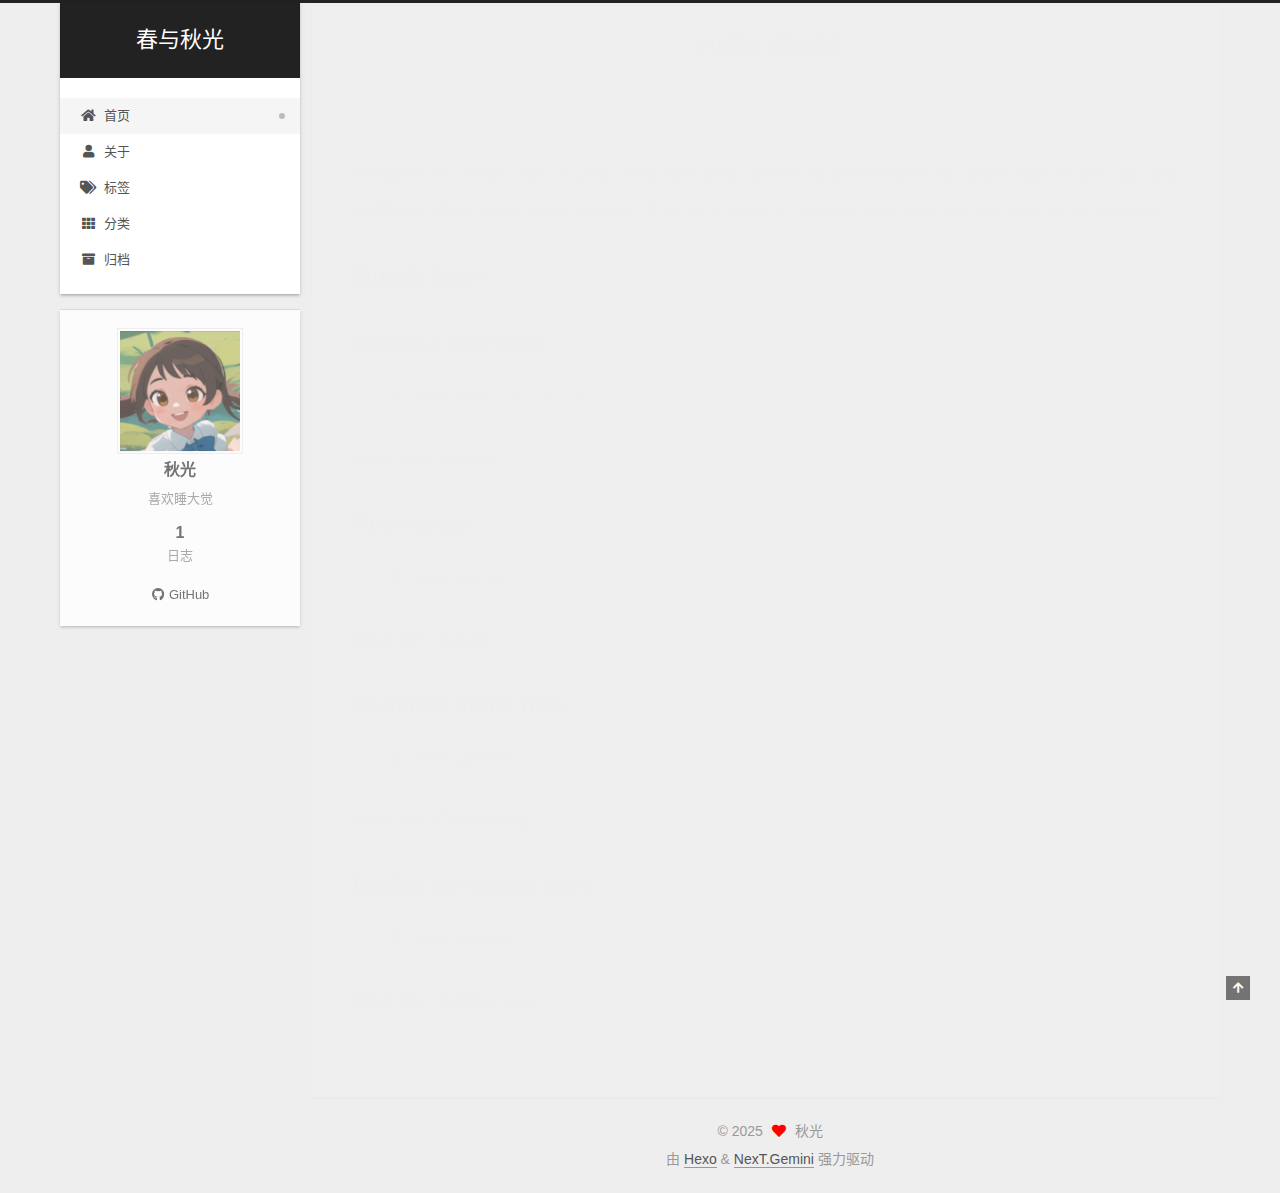
<file: index.html>
<!DOCTYPE html>
<html lang="zh-CN">
<head>
  <meta charset="UTF-8">
<meta name="viewport" content="width=device-width, initial-scale=1, maximum-scale=2">
<meta name="theme-color" content="#222">
<meta name="generator" content="Hexo 7.3.0">
  <link rel="apple-touch-icon" sizes="180x180" href="/images/apple-touch-icon-next.png">
  <link rel="icon" type="image/png" sizes="32x32" href="/images/favicon-32x32-next.png">
  <link rel="icon" type="image/png" sizes="16x16" href="/images/favicon-16x16-next.png">
  <link rel="mask-icon" href="/images/logo.svg" color="#222">

<link rel="stylesheet" href="/css/main.css">


<link rel="stylesheet" href="/lib/font-awesome/css/all.min.css">

<script id="hexo-configurations">
    var NexT = window.NexT || {};
    var CONFIG = {"hostname":"example.com","root":"/","scheme":"Gemini","version":"7.8.0","exturl":false,"sidebar":{"position":"left","display":"post","padding":18,"offset":12,"onmobile":false},"copycode":{"enable":false,"show_result":false,"style":null},"back2top":{"enable":true,"sidebar":false,"scrollpercent":false},"bookmark":{"enable":false,"color":"#222","save":"auto"},"fancybox":false,"mediumzoom":false,"lazyload":false,"pangu":false,"comments":{"style":"tabs","active":null,"storage":true,"lazyload":false,"nav":null},"algolia":{"hits":{"per_page":10},"labels":{"input_placeholder":"Search for Posts","hits_empty":"We didn't find any results for the search: ${query}","hits_stats":"${hits} results found in ${time} ms"}},"localsearch":{"enable":false,"trigger":"auto","top_n_per_article":1,"unescape":false,"preload":false},"motion":{"enable":true,"async":false,"transition":{"post_block":"fadeIn","post_header":"slideDownIn","post_body":"slideDownIn","coll_header":"slideLeftIn","sidebar":"slideUpIn"}}};
  </script>

  <meta name="description" content="喜欢睡大觉">
<meta property="og:type" content="website">
<meta property="og:title" content="春与秋光">
<meta property="og:url" content="http://example.com/index.html">
<meta property="og:site_name" content="春与秋光">
<meta property="og:description" content="喜欢睡大觉">
<meta property="og:locale" content="zh_CN">
<meta property="article:author" content="秋光">
<meta name="twitter:card" content="summary">

<link rel="canonical" href="http://example.com/">


<script id="page-configurations">
  // https://hexo.io/docs/variables.html
  CONFIG.page = {
    sidebar: "",
    isHome : true,
    isPost : false,
    lang   : 'zh-CN'
  };
</script>

  <title>春与秋光</title>
  






  <noscript>
  <style>
  .use-motion .brand,
  .use-motion .menu-item,
  .sidebar-inner,
  .use-motion .post-block,
  .use-motion .pagination,
  .use-motion .comments,
  .use-motion .post-header,
  .use-motion .post-body,
  .use-motion .collection-header { opacity: initial; }

  .use-motion .site-title,
  .use-motion .site-subtitle {
    opacity: initial;
    top: initial;
  }

  .use-motion .logo-line-before i { left: initial; }
  .use-motion .logo-line-after i { right: initial; }
  </style>
</noscript>

</head>

<body itemscope itemtype="http://schema.org/WebPage">
  <div class="container use-motion">
    <div class="headband"></div>

    <header class="header" itemscope itemtype="http://schema.org/WPHeader">
      <div class="header-inner"><div class="site-brand-container">
  <div class="site-nav-toggle">
    <div class="toggle" aria-label="切换导航栏">
      <span class="toggle-line toggle-line-first"></span>
      <span class="toggle-line toggle-line-middle"></span>
      <span class="toggle-line toggle-line-last"></span>
    </div>
  </div>

  <div class="site-meta">

    <a href="/" class="brand" rel="start">
      <span class="logo-line-before"><i></i></span>
      <h1 class="site-title">春与秋光</h1>
      <span class="logo-line-after"><i></i></span>
    </a>
  </div>

  <div class="site-nav-right">
    <div class="toggle popup-trigger">
    </div>
  </div>
</div>




<nav class="site-nav">
  <ul id="menu" class="main-menu menu">
        <li class="menu-item menu-item-home">

    <a href="/" rel="section"><i class="fa fa-home fa-fw"></i>首页</a>

  </li>
        <li class="menu-item menu-item-about">

    <a href="/about/" rel="section"><i class="fa fa-user fa-fw"></i>关于</a>

  </li>
        <li class="menu-item menu-item-tags">

    <a href="/tags/" rel="section"><i class="fa fa-tags fa-fw"></i>标签</a>

  </li>
        <li class="menu-item menu-item-categories">

    <a href="/categories/" rel="section"><i class="fa fa-th fa-fw"></i>分类</a>

  </li>
        <li class="menu-item menu-item-archives">

    <a href="/archives/" rel="section"><i class="fa fa-archive fa-fw"></i>归档</a>

  </li>
  </ul>
</nav>




</div>
    </header>

    
  <div class="back-to-top">
    <i class="fa fa-arrow-up"></i>
    <span>0%</span>
  </div>


    <main class="main">
      <div class="main-inner">
        <div class="content-wrap">
          

          <div class="content index posts-expand">
            
      
  
  
  <article itemscope itemtype="http://schema.org/Article" class="post-block" lang="zh-CN">
    <link itemprop="mainEntityOfPage" href="http://example.com/2025/05/23/hello-world/">

    <span hidden itemprop="author" itemscope itemtype="http://schema.org/Person">
      <meta itemprop="image" content="/uploads/head_image.jpg">
      <meta itemprop="name" content="秋光">
      <meta itemprop="description" content="喜欢睡大觉">
    </span>

    <span hidden itemprop="publisher" itemscope itemtype="http://schema.org/Organization">
      <meta itemprop="name" content="春与秋光">
    </span>
      <header class="post-header">
        <h2 class="post-title" itemprop="name headline">
          
            <a href="/2025/05/23/hello-world/" class="post-title-link" itemprop="url">Hello World</a>
        </h2>

        <div class="post-meta">
            <span class="post-meta-item">
              <span class="post-meta-item-icon">
                <i class="far fa-calendar"></i>
              </span>
              <span class="post-meta-item-text">发表于</span>

              <time title="创建时间：2025-05-23 21:35:19" itemprop="dateCreated datePublished" datetime="2025-05-23T21:35:19+08:00">2025-05-23</time>
            </span>

          

        </div>
      </header>

    
    
    
    <div class="post-body" itemprop="articleBody">

      
          <p>Welcome to <a target="_blank" rel="noopener" href="https://hexo.io/">Hexo</a>! This is your very first post. Check <a target="_blank" rel="noopener" href="https://hexo.io/docs/">documentation</a> for more info. If you get any problems when using Hexo, you can find the answer in <a target="_blank" rel="noopener" href="https://hexo.io/docs/troubleshooting.html">troubleshooting</a> or you can ask me on <a target="_blank" rel="noopener" href="https://github.com/hexojs/hexo/issues">GitHub</a>.</p>
<h2 id="Quick-Start"><a href="#Quick-Start" class="headerlink" title="Quick Start"></a>Quick Start</h2><h3 id="Create-a-new-post"><a href="#Create-a-new-post" class="headerlink" title="Create a new post"></a>Create a new post</h3><figure class="highlight bash"><table><tr><td class="gutter"><pre><span class="line">1</span><br></pre></td><td class="code"><pre><span class="line">$ hexo new <span class="string">&quot;My New Post&quot;</span></span><br></pre></td></tr></table></figure>

<p>More info: <a target="_blank" rel="noopener" href="https://hexo.io/docs/writing.html">Writing</a></p>
<h3 id="Run-server"><a href="#Run-server" class="headerlink" title="Run server"></a>Run server</h3><figure class="highlight bash"><table><tr><td class="gutter"><pre><span class="line">1</span><br></pre></td><td class="code"><pre><span class="line">$ hexo server</span><br></pre></td></tr></table></figure>

<p>More info: <a target="_blank" rel="noopener" href="https://hexo.io/docs/server.html">Server</a></p>
<h3 id="Generate-static-files"><a href="#Generate-static-files" class="headerlink" title="Generate static files"></a>Generate static files</h3><figure class="highlight bash"><table><tr><td class="gutter"><pre><span class="line">1</span><br></pre></td><td class="code"><pre><span class="line">$ hexo generate</span><br></pre></td></tr></table></figure>

<p>More info: <a target="_blank" rel="noopener" href="https://hexo.io/docs/generating.html">Generating</a></p>
<h3 id="Deploy-to-remote-sites"><a href="#Deploy-to-remote-sites" class="headerlink" title="Deploy to remote sites"></a>Deploy to remote sites</h3><figure class="highlight bash"><table><tr><td class="gutter"><pre><span class="line">1</span><br></pre></td><td class="code"><pre><span class="line">$ hexo deploy</span><br></pre></td></tr></table></figure>

<p>More info: <a target="_blank" rel="noopener" href="https://hexo.io/docs/one-command-deployment.html">Deployment</a></p>

      
    </div>

    
    
    
      <footer class="post-footer">
        <div class="post-eof"></div>
      </footer>
  </article>
  
  
  


  



          </div>
          

<script>
  window.addEventListener('tabs:register', () => {
    let { activeClass } = CONFIG.comments;
    if (CONFIG.comments.storage) {
      activeClass = localStorage.getItem('comments_active') || activeClass;
    }
    if (activeClass) {
      let activeTab = document.querySelector(`a[href="#comment-${activeClass}"]`);
      if (activeTab) {
        activeTab.click();
      }
    }
  });
  if (CONFIG.comments.storage) {
    window.addEventListener('tabs:click', event => {
      if (!event.target.matches('.tabs-comment .tab-content .tab-pane')) return;
      let commentClass = event.target.classList[1];
      localStorage.setItem('comments_active', commentClass);
    });
  }
</script>

        </div>
          
  
  <div class="toggle sidebar-toggle">
    <span class="toggle-line toggle-line-first"></span>
    <span class="toggle-line toggle-line-middle"></span>
    <span class="toggle-line toggle-line-last"></span>
  </div>

  <aside class="sidebar">
    <div class="sidebar-inner">

      <ul class="sidebar-nav motion-element">
        <li class="sidebar-nav-toc">
          文章目录
        </li>
        <li class="sidebar-nav-overview">
          站点概览
        </li>
      </ul>

      <!--noindex-->
      <div class="post-toc-wrap sidebar-panel">
      </div>
      <!--/noindex-->

      <div class="site-overview-wrap sidebar-panel">
        <div class="site-author motion-element" itemprop="author" itemscope itemtype="http://schema.org/Person">
    <img class="site-author-image" itemprop="image" alt="秋光"
      src="/uploads/head_image.jpg">
  <p class="site-author-name" itemprop="name">秋光</p>
  <div class="site-description" itemprop="description">喜欢睡大觉</div>
</div>
<div class="site-state-wrap motion-element">
  <nav class="site-state">
      <div class="site-state-item site-state-posts">
          <a href="/archives/">
        
          <span class="site-state-item-count">1</span>
          <span class="site-state-item-name">日志</span>
        </a>
      </div>
  </nav>
</div>
  <div class="links-of-author motion-element">
      <span class="links-of-author-item">
        <a href="https://github.com/yourname" title="GitHub → https:&#x2F;&#x2F;github.com&#x2F;yourname" rel="noopener" target="_blank"><i class="fab fa-github fa-fw"></i>GitHub</a>
      </span>
  </div>



      </div>

    </div>
  </aside>
  <div id="sidebar-dimmer"></div>


      </div>
    </main>

    <footer class="footer">
      <div class="footer-inner">
        

        

<div class="copyright">
  
  &copy; 
  <span itemprop="copyrightYear">2025</span>
  <span class="with-love">
    <i class="fa fa-heart"></i>
  </span>
  <span class="author" itemprop="copyrightHolder">秋光</span>
</div>
  <div class="powered-by">由 <a href="https://hexo.io/" class="theme-link" rel="noopener" target="_blank">Hexo</a> & <a href="https://theme-next.org/" class="theme-link" rel="noopener" target="_blank">NexT.Gemini</a> 强力驱动
  </div>

        








      </div>
    </footer>
  </div>

  
  <script src="/lib/anime.min.js"></script>
  <script src="/lib/velocity/velocity.min.js"></script>
  <script src="/lib/velocity/velocity.ui.min.js"></script>

<script src="/js/utils.js"></script>

<script src="/js/motion.js"></script>


<script src="/js/schemes/pisces.js"></script>


<script src="/js/next-boot.js"></script>




  















  

  

</body>
</html>
</file>
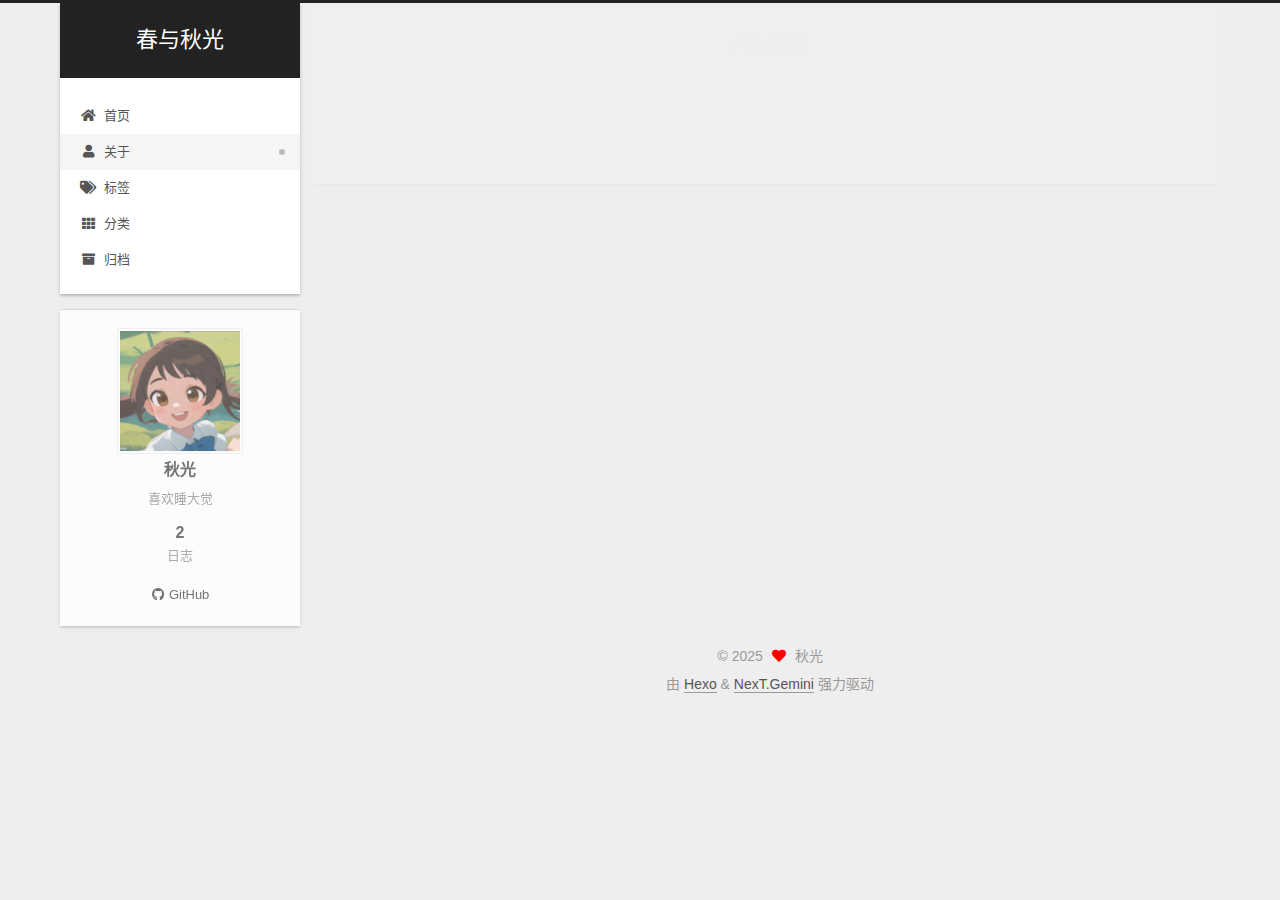
<file: about/index.html>
<!DOCTYPE html>
<html lang="zh-CN">
<head>
  <meta charset="UTF-8">
<meta name="viewport" content="width=device-width, initial-scale=1, maximum-scale=2">
<meta name="theme-color" content="#222">
<meta name="generator" content="Hexo 7.3.0">
  <link rel="apple-touch-icon" sizes="180x180" href="/images/apple-touch-icon-next.png">
  <link rel="icon" type="image/png" sizes="32x32" href="/images/favicon-32x32-next.png">
  <link rel="icon" type="image/png" sizes="16x16" href="/images/favicon-16x16-next.png">
  <link rel="mask-icon" href="/images/logo.svg" color="#222">

<link rel="stylesheet" href="/css/main.css">


<link rel="stylesheet" href="/lib/font-awesome/css/all.min.css">

<script id="hexo-configurations">
    var NexT = window.NexT || {};
    var CONFIG = {"hostname":"example.com","root":"/","scheme":"Gemini","version":"7.8.0","exturl":false,"sidebar":{"position":"left","display":"post","padding":18,"offset":12,"onmobile":false},"copycode":{"enable":false,"show_result":false,"style":null},"back2top":{"enable":true,"sidebar":false,"scrollpercent":false},"bookmark":{"enable":false,"color":"#222","save":"auto"},"fancybox":false,"mediumzoom":false,"lazyload":false,"pangu":false,"comments":{"style":"tabs","active":null,"storage":true,"lazyload":false,"nav":null},"algolia":{"hits":{"per_page":10},"labels":{"input_placeholder":"Search for Posts","hits_empty":"We didn't find any results for the search: ${query}","hits_stats":"${hits} results found in ${time} ms"}},"localsearch":{"enable":false,"trigger":"auto","top_n_per_article":1,"unescape":false,"preload":false},"motion":{"enable":true,"async":false,"transition":{"post_block":"fadeIn","post_header":"slideDownIn","post_body":"slideDownIn","coll_header":"slideLeftIn","sidebar":"slideUpIn"}}};
  </script>

  <meta name="description" content="喜欢睡大觉">
<meta property="og:type" content="website">
<meta property="og:title" content="About">
<meta property="og:url" content="http://example.com/about/index.html">
<meta property="og:site_name" content="春与秋光">
<meta property="og:description" content="喜欢睡大觉">
<meta property="og:locale" content="zh_CN">
<meta property="article:published_time" content="2025-05-23T14:34:23.000Z">
<meta property="article:modified_time" content="2025-05-23T14:35:20.342Z">
<meta property="article:author" content="秋光">
<meta name="twitter:card" content="summary">

<link rel="canonical" href="http://example.com/about/">


<script id="page-configurations">
  // https://hexo.io/docs/variables.html
  CONFIG.page = {
    sidebar: "",
    isHome : false,
    isPost : false,
    lang   : 'zh-CN'
  };
</script>

  <title>About | 春与秋光
</title>
  






  <noscript>
  <style>
  .use-motion .brand,
  .use-motion .menu-item,
  .sidebar-inner,
  .use-motion .post-block,
  .use-motion .pagination,
  .use-motion .comments,
  .use-motion .post-header,
  .use-motion .post-body,
  .use-motion .collection-header { opacity: initial; }

  .use-motion .site-title,
  .use-motion .site-subtitle {
    opacity: initial;
    top: initial;
  }

  .use-motion .logo-line-before i { left: initial; }
  .use-motion .logo-line-after i { right: initial; }
  </style>
</noscript>

</head>

<body itemscope itemtype="http://schema.org/WebPage">
  <div class="container use-motion">
    <div class="headband"></div>

    <header class="header" itemscope itemtype="http://schema.org/WPHeader">
      <div class="header-inner"><div class="site-brand-container">
  <div class="site-nav-toggle">
    <div class="toggle" aria-label="切换导航栏">
      <span class="toggle-line toggle-line-first"></span>
      <span class="toggle-line toggle-line-middle"></span>
      <span class="toggle-line toggle-line-last"></span>
    </div>
  </div>

  <div class="site-meta">

    <a href="/" class="brand" rel="start">
      <span class="logo-line-before"><i></i></span>
      <h1 class="site-title">春与秋光</h1>
      <span class="logo-line-after"><i></i></span>
    </a>
  </div>

  <div class="site-nav-right">
    <div class="toggle popup-trigger">
    </div>
  </div>
</div>




<nav class="site-nav">
  <ul id="menu" class="main-menu menu">
        <li class="menu-item menu-item-home">

    <a href="/" rel="section"><i class="fa fa-home fa-fw"></i>首页</a>

  </li>
        <li class="menu-item menu-item-about">

    <a href="/about/" rel="section"><i class="fa fa-user fa-fw"></i>关于</a>

  </li>
        <li class="menu-item menu-item-tags">

    <a href="/tags/" rel="section"><i class="fa fa-tags fa-fw"></i>标签</a>

  </li>
        <li class="menu-item menu-item-categories">

    <a href="/categories/" rel="section"><i class="fa fa-th fa-fw"></i>分类</a>

  </li>
        <li class="menu-item menu-item-archives">

    <a href="/archives/" rel="section"><i class="fa fa-archive fa-fw"></i>归档</a>

  </li>
  </ul>
</nav>




</div>
    </header>

    
  <div class="back-to-top">
    <i class="fa fa-arrow-up"></i>
    <span>0%</span>
  </div>


    <main class="main">
      <div class="main-inner">
        <div class="content-wrap">
          
  
  

          <div class="content page posts-expand">
            

    
    
    
    <div class="post-block" lang="zh-CN">
      <header class="post-header">

<h1 class="post-title" itemprop="name headline">About
</h1>

<div class="post-meta">
  

</div>

</header>

      
      
      
      <div class="post-body">
          
      </div>
      
      
      
    </div>
    

    
    
    


          </div>
          

<script>
  window.addEventListener('tabs:register', () => {
    let { activeClass } = CONFIG.comments;
    if (CONFIG.comments.storage) {
      activeClass = localStorage.getItem('comments_active') || activeClass;
    }
    if (activeClass) {
      let activeTab = document.querySelector(`a[href="#comment-${activeClass}"]`);
      if (activeTab) {
        activeTab.click();
      }
    }
  });
  if (CONFIG.comments.storage) {
    window.addEventListener('tabs:click', event => {
      if (!event.target.matches('.tabs-comment .tab-content .tab-pane')) return;
      let commentClass = event.target.classList[1];
      localStorage.setItem('comments_active', commentClass);
    });
  }
</script>

        </div>
          
  
  <div class="toggle sidebar-toggle">
    <span class="toggle-line toggle-line-first"></span>
    <span class="toggle-line toggle-line-middle"></span>
    <span class="toggle-line toggle-line-last"></span>
  </div>

  <aside class="sidebar">
    <div class="sidebar-inner">

      <ul class="sidebar-nav motion-element">
        <li class="sidebar-nav-toc">
          文章目录
        </li>
        <li class="sidebar-nav-overview">
          站点概览
        </li>
      </ul>

      <!--noindex-->
      <div class="post-toc-wrap sidebar-panel">
      </div>
      <!--/noindex-->

      <div class="site-overview-wrap sidebar-panel">
        <div class="site-author motion-element" itemprop="author" itemscope itemtype="http://schema.org/Person">
    <img class="site-author-image" itemprop="image" alt="秋光"
      src="/uploads/head_image.jpg">
  <p class="site-author-name" itemprop="name">秋光</p>
  <div class="site-description" itemprop="description">喜欢睡大觉</div>
</div>
<div class="site-state-wrap motion-element">
  <nav class="site-state">
      <div class="site-state-item site-state-posts">
          <a href="/archives/">
        
          <span class="site-state-item-count">2</span>
          <span class="site-state-item-name">日志</span>
        </a>
      </div>
  </nav>
</div>
  <div class="links-of-author motion-element">
      <span class="links-of-author-item">
        <a href="https://github.com/yourname" title="GitHub → https:&#x2F;&#x2F;github.com&#x2F;yourname" rel="noopener" target="_blank"><i class="fab fa-github fa-fw"></i>GitHub</a>
      </span>
  </div>



      </div>

    </div>
  </aside>
  <div id="sidebar-dimmer"></div>


      </div>
    </main>

    <footer class="footer">
      <div class="footer-inner">
        

        

<div class="copyright">
  
  &copy; 
  <span itemprop="copyrightYear">2025</span>
  <span class="with-love">
    <i class="fa fa-heart"></i>
  </span>
  <span class="author" itemprop="copyrightHolder">秋光</span>
</div>
  <div class="powered-by">由 <a href="https://hexo.io/" class="theme-link" rel="noopener" target="_blank">Hexo</a> & <a href="https://theme-next.org/" class="theme-link" rel="noopener" target="_blank">NexT.Gemini</a> 强力驱动
  </div>

        








      </div>
    </footer>
  </div>

  
  <script src="/lib/anime.min.js"></script>
  <script src="/lib/velocity/velocity.min.js"></script>
  <script src="/lib/velocity/velocity.ui.min.js"></script>

<script src="/js/utils.js"></script>

<script src="/js/motion.js"></script>


<script src="/js/schemes/pisces.js"></script>


<script src="/js/next-boot.js"></script>




  















  

  

</body>
</html>
</file>
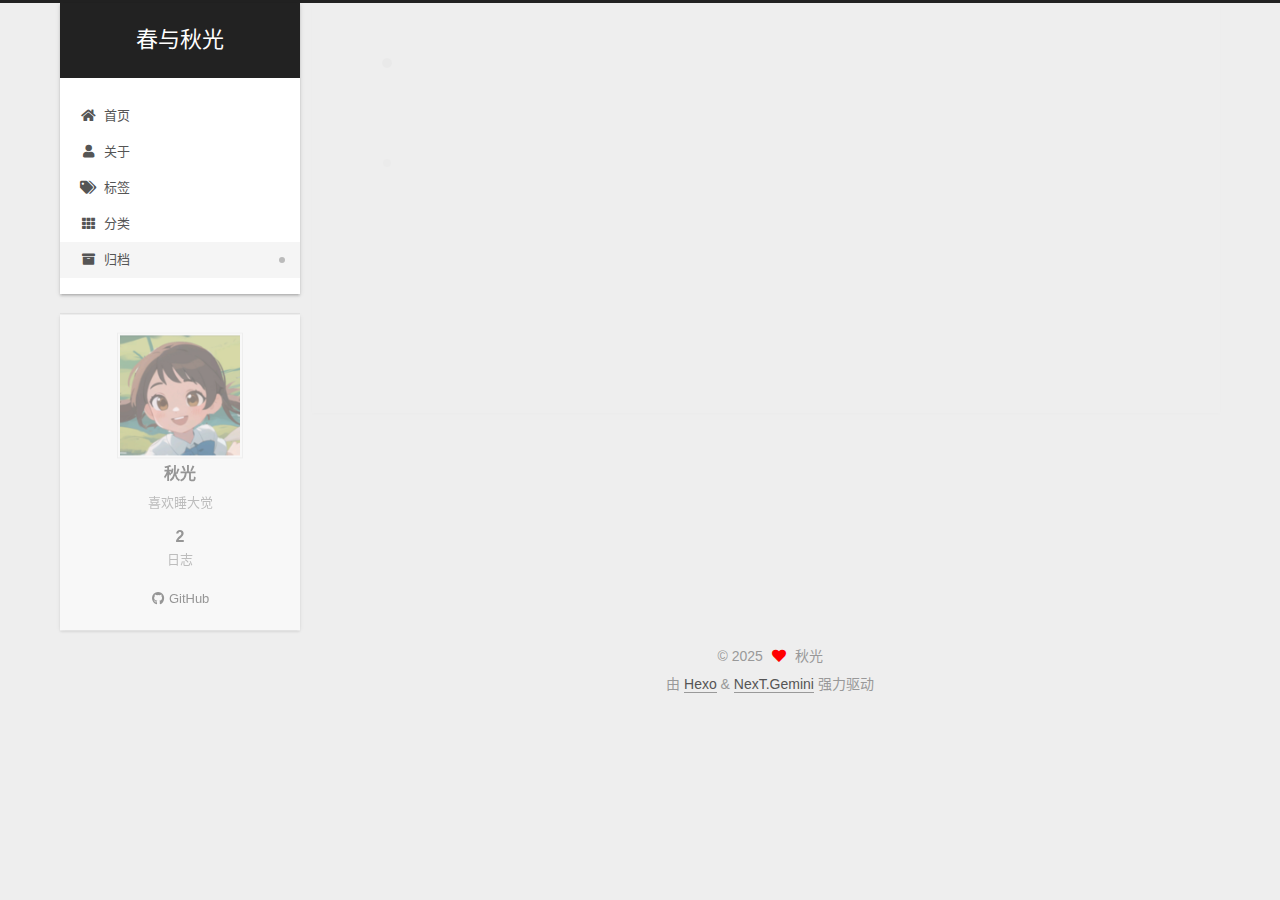
<file: archives/index.html>
<!DOCTYPE html>
<html lang="zh-CN">
<head>
  <meta charset="UTF-8">
<meta name="viewport" content="width=device-width, initial-scale=1, maximum-scale=2">
<meta name="theme-color" content="#222">
<meta name="generator" content="Hexo 7.3.0">
  <link rel="apple-touch-icon" sizes="180x180" href="/images/apple-touch-icon-next.png">
  <link rel="icon" type="image/png" sizes="32x32" href="/images/favicon-32x32-next.png">
  <link rel="icon" type="image/png" sizes="16x16" href="/images/favicon-16x16-next.png">
  <link rel="mask-icon" href="/images/logo.svg" color="#222">

<link rel="stylesheet" href="/css/main.css">


<link rel="stylesheet" href="/lib/font-awesome/css/all.min.css">

<script id="hexo-configurations">
    var NexT = window.NexT || {};
    var CONFIG = {"hostname":"example.com","root":"/","scheme":"Gemini","version":"7.8.0","exturl":false,"sidebar":{"position":"left","display":"post","padding":18,"offset":12,"onmobile":false},"copycode":{"enable":false,"show_result":false,"style":null},"back2top":{"enable":true,"sidebar":false,"scrollpercent":false},"bookmark":{"enable":false,"color":"#222","save":"auto"},"fancybox":false,"mediumzoom":false,"lazyload":false,"pangu":false,"comments":{"style":"tabs","active":null,"storage":true,"lazyload":false,"nav":null},"algolia":{"hits":{"per_page":10},"labels":{"input_placeholder":"Search for Posts","hits_empty":"We didn't find any results for the search: ${query}","hits_stats":"${hits} results found in ${time} ms"}},"localsearch":{"enable":false,"trigger":"auto","top_n_per_article":1,"unescape":false,"preload":false},"motion":{"enable":true,"async":false,"transition":{"post_block":"fadeIn","post_header":"slideDownIn","post_body":"slideDownIn","coll_header":"slideLeftIn","sidebar":"slideUpIn"}}};
  </script>

  <meta name="description" content="喜欢睡大觉">
<meta property="og:type" content="website">
<meta property="og:title" content="春与秋光">
<meta property="og:url" content="http://example.com/archives/index.html">
<meta property="og:site_name" content="春与秋光">
<meta property="og:description" content="喜欢睡大觉">
<meta property="og:locale" content="zh_CN">
<meta property="article:author" content="秋光">
<meta name="twitter:card" content="summary">

<link rel="canonical" href="http://example.com/archives/">


<script id="page-configurations">
  // https://hexo.io/docs/variables.html
  CONFIG.page = {
    sidebar: "",
    isHome : false,
    isPost : false,
    lang   : 'zh-CN'
  };
</script>

  <title>归档 | 春与秋光</title>
  






  <noscript>
  <style>
  .use-motion .brand,
  .use-motion .menu-item,
  .sidebar-inner,
  .use-motion .post-block,
  .use-motion .pagination,
  .use-motion .comments,
  .use-motion .post-header,
  .use-motion .post-body,
  .use-motion .collection-header { opacity: initial; }

  .use-motion .site-title,
  .use-motion .site-subtitle {
    opacity: initial;
    top: initial;
  }

  .use-motion .logo-line-before i { left: initial; }
  .use-motion .logo-line-after i { right: initial; }
  </style>
</noscript>

</head>

<body itemscope itemtype="http://schema.org/WebPage">
  <div class="container use-motion">
    <div class="headband"></div>

    <header class="header" itemscope itemtype="http://schema.org/WPHeader">
      <div class="header-inner"><div class="site-brand-container">
  <div class="site-nav-toggle">
    <div class="toggle" aria-label="切换导航栏">
      <span class="toggle-line toggle-line-first"></span>
      <span class="toggle-line toggle-line-middle"></span>
      <span class="toggle-line toggle-line-last"></span>
    </div>
  </div>

  <div class="site-meta">

    <a href="/" class="brand" rel="start">
      <span class="logo-line-before"><i></i></span>
      <h1 class="site-title">春与秋光</h1>
      <span class="logo-line-after"><i></i></span>
    </a>
  </div>

  <div class="site-nav-right">
    <div class="toggle popup-trigger">
    </div>
  </div>
</div>




<nav class="site-nav">
  <ul id="menu" class="main-menu menu">
        <li class="menu-item menu-item-home">

    <a href="/" rel="section"><i class="fa fa-home fa-fw"></i>首页</a>

  </li>
        <li class="menu-item menu-item-about">

    <a href="/about/" rel="section"><i class="fa fa-user fa-fw"></i>关于</a>

  </li>
        <li class="menu-item menu-item-tags">

    <a href="/tags/" rel="section"><i class="fa fa-tags fa-fw"></i>标签</a>

  </li>
        <li class="menu-item menu-item-categories">

    <a href="/categories/" rel="section"><i class="fa fa-th fa-fw"></i>分类</a>

  </li>
        <li class="menu-item menu-item-archives">

    <a href="/archives/" rel="section"><i class="fa fa-archive fa-fw"></i>归档</a>

  </li>
  </ul>
</nav>




</div>
    </header>

    
  <div class="back-to-top">
    <i class="fa fa-arrow-up"></i>
    <span>0%</span>
  </div>


    <main class="main">
      <div class="main-inner">
        <div class="content-wrap">
          

          <div class="content archive">
            

  
  
  
  <div class="post-block">
    <div class="posts-collapse">
      <div class="collection-title">
        <span class="collection-header">嗯..! 目前共计 2 篇日志。 继续努力。</span>
      </div>

      
    <div class="collection-year">
      <span class="collection-header">2025</span>
    </div>

  <article itemscope itemtype="http://schema.org/Article">
    <header class="post-header">

      <div class="post-meta">
        <time itemprop="dateCreated"
              datetime="2025-05-25T17:24:52+08:00"
              content="2025-05-25">
          05-25
        </time>
      </div>

      <div class="post-title">
          <a class="post-title-link" href="/2025/05/25/%E8%83%8C%E5%8C%85%E9%97%AE%E9%A2%98/" itemprop="url">
            <span itemprop="name">背包问题</span>
          </a>
      </div>

    </header>
  </article>

  <article itemscope itemtype="http://schema.org/Article">
    <header class="post-header">

      <div class="post-meta">
        <time itemprop="dateCreated"
              datetime="2025-05-23T21:35:19+08:00"
              content="2025-05-23">
          05-23
        </time>
      </div>

      <div class="post-title">
          <a class="post-title-link" href="/2025/05/23/hello-world/" itemprop="url">
            <span itemprop="name">Hello World</span>
          </a>
      </div>

    </header>
  </article>


    </div>
  </div>
  
  
  

  



          </div>
          

<script>
  window.addEventListener('tabs:register', () => {
    let { activeClass } = CONFIG.comments;
    if (CONFIG.comments.storage) {
      activeClass = localStorage.getItem('comments_active') || activeClass;
    }
    if (activeClass) {
      let activeTab = document.querySelector(`a[href="#comment-${activeClass}"]`);
      if (activeTab) {
        activeTab.click();
      }
    }
  });
  if (CONFIG.comments.storage) {
    window.addEventListener('tabs:click', event => {
      if (!event.target.matches('.tabs-comment .tab-content .tab-pane')) return;
      let commentClass = event.target.classList[1];
      localStorage.setItem('comments_active', commentClass);
    });
  }
</script>

        </div>
          
  
  <div class="toggle sidebar-toggle">
    <span class="toggle-line toggle-line-first"></span>
    <span class="toggle-line toggle-line-middle"></span>
    <span class="toggle-line toggle-line-last"></span>
  </div>

  <aside class="sidebar">
    <div class="sidebar-inner">

      <ul class="sidebar-nav motion-element">
        <li class="sidebar-nav-toc">
          文章目录
        </li>
        <li class="sidebar-nav-overview">
          站点概览
        </li>
      </ul>

      <!--noindex-->
      <div class="post-toc-wrap sidebar-panel">
      </div>
      <!--/noindex-->

      <div class="site-overview-wrap sidebar-panel">
        <div class="site-author motion-element" itemprop="author" itemscope itemtype="http://schema.org/Person">
    <img class="site-author-image" itemprop="image" alt="秋光"
      src="/uploads/head_image.jpg">
  <p class="site-author-name" itemprop="name">秋光</p>
  <div class="site-description" itemprop="description">喜欢睡大觉</div>
</div>
<div class="site-state-wrap motion-element">
  <nav class="site-state">
      <div class="site-state-item site-state-posts">
          <a href="/archives/">
        
          <span class="site-state-item-count">2</span>
          <span class="site-state-item-name">日志</span>
        </a>
      </div>
  </nav>
</div>
  <div class="links-of-author motion-element">
      <span class="links-of-author-item">
        <a href="https://github.com/yourname" title="GitHub → https:&#x2F;&#x2F;github.com&#x2F;yourname" rel="noopener" target="_blank"><i class="fab fa-github fa-fw"></i>GitHub</a>
      </span>
  </div>



      </div>

    </div>
  </aside>
  <div id="sidebar-dimmer"></div>


      </div>
    </main>

    <footer class="footer">
      <div class="footer-inner">
        

        

<div class="copyright">
  
  &copy; 
  <span itemprop="copyrightYear">2025</span>
  <span class="with-love">
    <i class="fa fa-heart"></i>
  </span>
  <span class="author" itemprop="copyrightHolder">秋光</span>
</div>
  <div class="powered-by">由 <a href="https://hexo.io/" class="theme-link" rel="noopener" target="_blank">Hexo</a> & <a href="https://theme-next.org/" class="theme-link" rel="noopener" target="_blank">NexT.Gemini</a> 强力驱动
  </div>

        








      </div>
    </footer>
  </div>

  
  <script src="/lib/anime.min.js"></script>
  <script src="/lib/velocity/velocity.min.js"></script>
  <script src="/lib/velocity/velocity.ui.min.js"></script>

<script src="/js/utils.js"></script>

<script src="/js/motion.js"></script>


<script src="/js/schemes/pisces.js"></script>


<script src="/js/next-boot.js"></script>




  















  

  

</body>
</html>
</file>
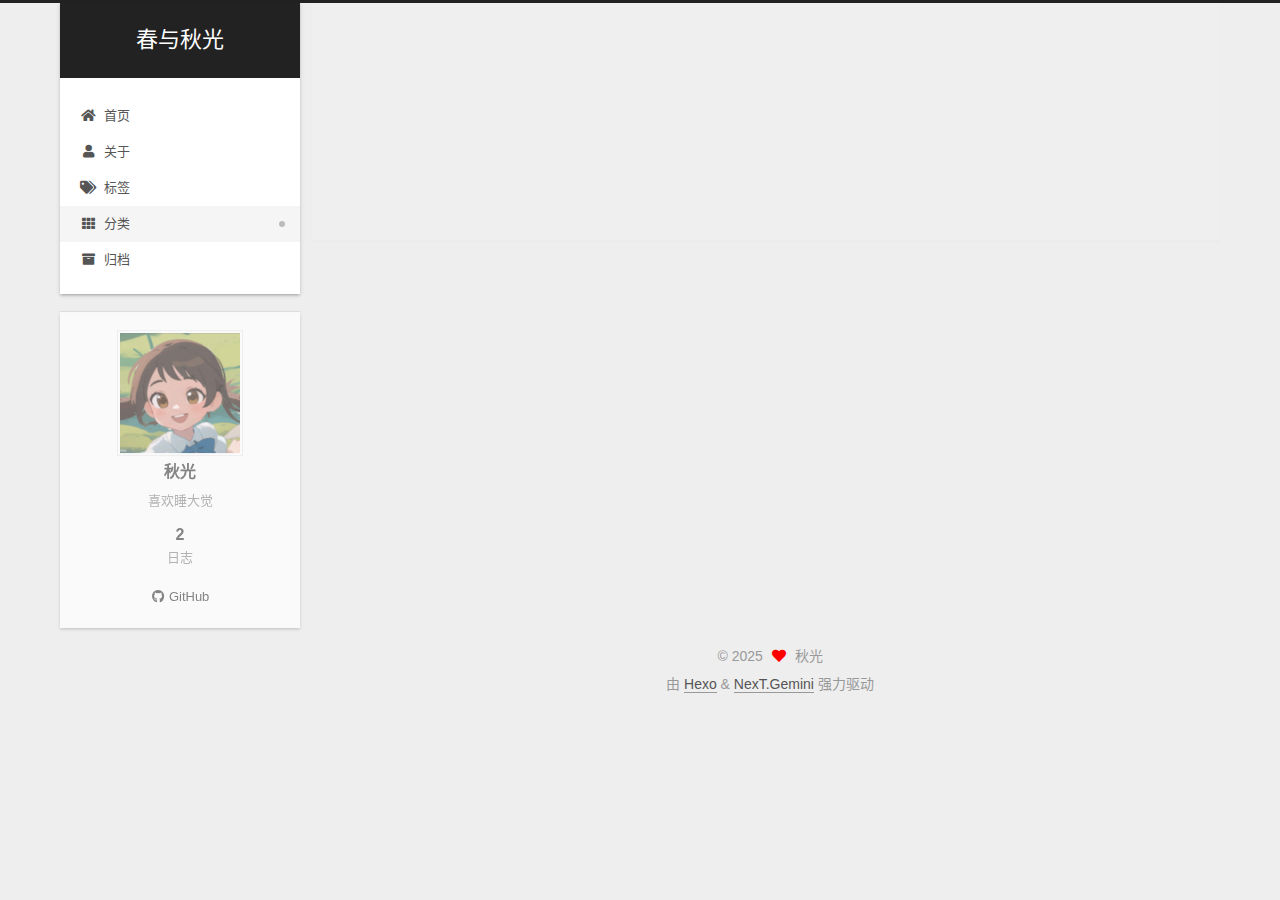
<file: categories/index.html>
<!DOCTYPE html>
<html lang="zh-CN">
<head>
  <meta charset="UTF-8">
<meta name="viewport" content="width=device-width, initial-scale=1, maximum-scale=2">
<meta name="theme-color" content="#222">
<meta name="generator" content="Hexo 7.3.0">
  <link rel="apple-touch-icon" sizes="180x180" href="/images/apple-touch-icon-next.png">
  <link rel="icon" type="image/png" sizes="32x32" href="/images/favicon-32x32-next.png">
  <link rel="icon" type="image/png" sizes="16x16" href="/images/favicon-16x16-next.png">
  <link rel="mask-icon" href="/images/logo.svg" color="#222">

<link rel="stylesheet" href="/css/main.css">


<link rel="stylesheet" href="/lib/font-awesome/css/all.min.css">

<script id="hexo-configurations">
    var NexT = window.NexT || {};
    var CONFIG = {"hostname":"example.com","root":"/","scheme":"Gemini","version":"7.8.0","exturl":false,"sidebar":{"position":"left","display":"post","padding":18,"offset":12,"onmobile":false},"copycode":{"enable":false,"show_result":false,"style":null},"back2top":{"enable":true,"sidebar":false,"scrollpercent":false},"bookmark":{"enable":false,"color":"#222","save":"auto"},"fancybox":false,"mediumzoom":false,"lazyload":false,"pangu":false,"comments":{"style":"tabs","active":null,"storage":true,"lazyload":false,"nav":null},"algolia":{"hits":{"per_page":10},"labels":{"input_placeholder":"Search for Posts","hits_empty":"We didn't find any results for the search: ${query}","hits_stats":"${hits} results found in ${time} ms"}},"localsearch":{"enable":false,"trigger":"auto","top_n_per_article":1,"unescape":false,"preload":false},"motion":{"enable":true,"async":false,"transition":{"post_block":"fadeIn","post_header":"slideDownIn","post_body":"slideDownIn","coll_header":"slideLeftIn","sidebar":"slideUpIn"}}};
  </script>

  <meta name="description" content="喜欢睡大觉">
<meta property="og:type" content="website">
<meta property="og:title" content="categories">
<meta property="og:url" content="http://example.com/categories/index.html">
<meta property="og:site_name" content="春与秋光">
<meta property="og:description" content="喜欢睡大觉">
<meta property="og:locale" content="zh_CN">
<meta property="article:published_time" content="2025-05-23T14:30:49.000Z">
<meta property="article:modified_time" content="2025-05-23T14:33:28.914Z">
<meta property="article:author" content="秋光">
<meta name="twitter:card" content="summary">

<link rel="canonical" href="http://example.com/categories/">


<script id="page-configurations">
  // https://hexo.io/docs/variables.html
  CONFIG.page = {
    sidebar: "",
    isHome : false,
    isPost : false,
    lang   : 'zh-CN'
  };
</script>

  <title>categories | 春与秋光
</title>
  






  <noscript>
  <style>
  .use-motion .brand,
  .use-motion .menu-item,
  .sidebar-inner,
  .use-motion .post-block,
  .use-motion .pagination,
  .use-motion .comments,
  .use-motion .post-header,
  .use-motion .post-body,
  .use-motion .collection-header { opacity: initial; }

  .use-motion .site-title,
  .use-motion .site-subtitle {
    opacity: initial;
    top: initial;
  }

  .use-motion .logo-line-before i { left: initial; }
  .use-motion .logo-line-after i { right: initial; }
  </style>
</noscript>

</head>

<body itemscope itemtype="http://schema.org/WebPage">
  <div class="container use-motion">
    <div class="headband"></div>

    <header class="header" itemscope itemtype="http://schema.org/WPHeader">
      <div class="header-inner"><div class="site-brand-container">
  <div class="site-nav-toggle">
    <div class="toggle" aria-label="切换导航栏">
      <span class="toggle-line toggle-line-first"></span>
      <span class="toggle-line toggle-line-middle"></span>
      <span class="toggle-line toggle-line-last"></span>
    </div>
  </div>

  <div class="site-meta">

    <a href="/" class="brand" rel="start">
      <span class="logo-line-before"><i></i></span>
      <h1 class="site-title">春与秋光</h1>
      <span class="logo-line-after"><i></i></span>
    </a>
  </div>

  <div class="site-nav-right">
    <div class="toggle popup-trigger">
    </div>
  </div>
</div>




<nav class="site-nav">
  <ul id="menu" class="main-menu menu">
        <li class="menu-item menu-item-home">

    <a href="/" rel="section"><i class="fa fa-home fa-fw"></i>首页</a>

  </li>
        <li class="menu-item menu-item-about">

    <a href="/about/" rel="section"><i class="fa fa-user fa-fw"></i>关于</a>

  </li>
        <li class="menu-item menu-item-tags">

    <a href="/tags/" rel="section"><i class="fa fa-tags fa-fw"></i>标签</a>

  </li>
        <li class="menu-item menu-item-categories">

    <a href="/categories/" rel="section"><i class="fa fa-th fa-fw"></i>分类</a>

  </li>
        <li class="menu-item menu-item-archives">

    <a href="/archives/" rel="section"><i class="fa fa-archive fa-fw"></i>归档</a>

  </li>
  </ul>
</nav>




</div>
    </header>

    
  <div class="back-to-top">
    <i class="fa fa-arrow-up"></i>
    <span>0%</span>
  </div>


    <main class="main">
      <div class="main-inner">
        <div class="content-wrap">
          
  
  

          <div class="content page posts-expand">
            

    
    
    
    <div class="post-block" lang="zh-CN">
      <header class="post-header">

<h1 class="post-title" itemprop="name headline">categories
</h1>

<div class="post-meta">
  

</div>

</header>

      
      
      
      <div class="post-body">
          <div class="category-all-page">
            <div class="category-all-title">
              暂无分类
            </div>
            <div class="category-all">
              
            </div>
          </div>
        
      </div>
      
      
      
    </div>
    

    
    
    


          </div>
          

<script>
  window.addEventListener('tabs:register', () => {
    let { activeClass } = CONFIG.comments;
    if (CONFIG.comments.storage) {
      activeClass = localStorage.getItem('comments_active') || activeClass;
    }
    if (activeClass) {
      let activeTab = document.querySelector(`a[href="#comment-${activeClass}"]`);
      if (activeTab) {
        activeTab.click();
      }
    }
  });
  if (CONFIG.comments.storage) {
    window.addEventListener('tabs:click', event => {
      if (!event.target.matches('.tabs-comment .tab-content .tab-pane')) return;
      let commentClass = event.target.classList[1];
      localStorage.setItem('comments_active', commentClass);
    });
  }
</script>

        </div>
          
  
  <div class="toggle sidebar-toggle">
    <span class="toggle-line toggle-line-first"></span>
    <span class="toggle-line toggle-line-middle"></span>
    <span class="toggle-line toggle-line-last"></span>
  </div>

  <aside class="sidebar">
    <div class="sidebar-inner">

      <ul class="sidebar-nav motion-element">
        <li class="sidebar-nav-toc">
          文章目录
        </li>
        <li class="sidebar-nav-overview">
          站点概览
        </li>
      </ul>

      <!--noindex-->
      <div class="post-toc-wrap sidebar-panel">
      </div>
      <!--/noindex-->

      <div class="site-overview-wrap sidebar-panel">
        <div class="site-author motion-element" itemprop="author" itemscope itemtype="http://schema.org/Person">
    <img class="site-author-image" itemprop="image" alt="秋光"
      src="/uploads/head_image.jpg">
  <p class="site-author-name" itemprop="name">秋光</p>
  <div class="site-description" itemprop="description">喜欢睡大觉</div>
</div>
<div class="site-state-wrap motion-element">
  <nav class="site-state">
      <div class="site-state-item site-state-posts">
          <a href="/archives/">
        
          <span class="site-state-item-count">2</span>
          <span class="site-state-item-name">日志</span>
        </a>
      </div>
  </nav>
</div>
  <div class="links-of-author motion-element">
      <span class="links-of-author-item">
        <a href="https://github.com/yourname" title="GitHub → https:&#x2F;&#x2F;github.com&#x2F;yourname" rel="noopener" target="_blank"><i class="fab fa-github fa-fw"></i>GitHub</a>
      </span>
  </div>



      </div>

    </div>
  </aside>
  <div id="sidebar-dimmer"></div>


      </div>
    </main>

    <footer class="footer">
      <div class="footer-inner">
        

        

<div class="copyright">
  
  &copy; 
  <span itemprop="copyrightYear">2025</span>
  <span class="with-love">
    <i class="fa fa-heart"></i>
  </span>
  <span class="author" itemprop="copyrightHolder">秋光</span>
</div>
  <div class="powered-by">由 <a href="https://hexo.io/" class="theme-link" rel="noopener" target="_blank">Hexo</a> & <a href="https://theme-next.org/" class="theme-link" rel="noopener" target="_blank">NexT.Gemini</a> 强力驱动
  </div>

        








      </div>
    </footer>
  </div>

  
  <script src="/lib/anime.min.js"></script>
  <script src="/lib/velocity/velocity.min.js"></script>
  <script src="/lib/velocity/velocity.ui.min.js"></script>

<script src="/js/utils.js"></script>

<script src="/js/motion.js"></script>


<script src="/js/schemes/pisces.js"></script>


<script src="/js/next-boot.js"></script>




  















  

  

</body>
</html>
</file>
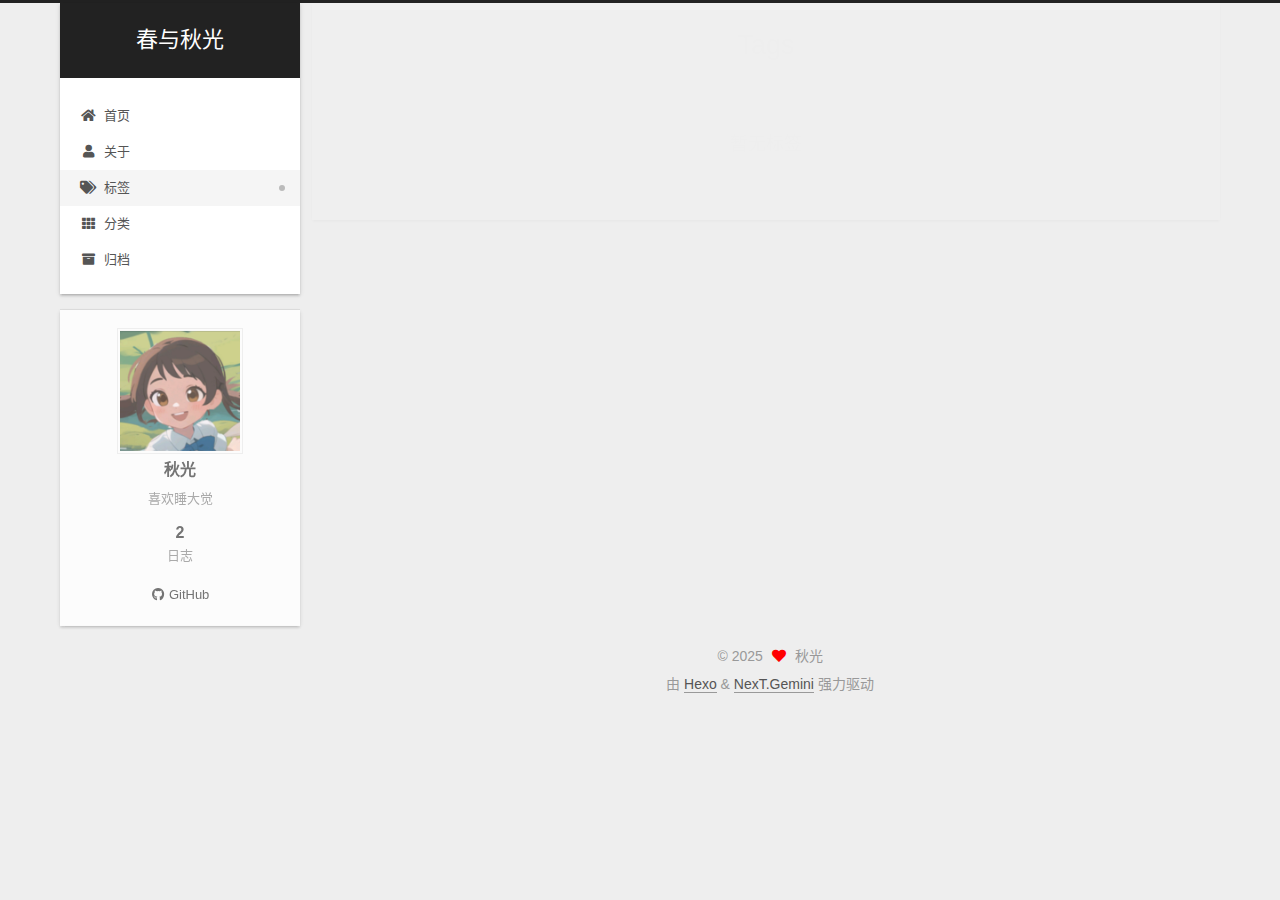
<file: tags/index.html>
<!DOCTYPE html>
<html lang="zh-CN">
<head>
  <meta charset="UTF-8">
<meta name="viewport" content="width=device-width, initial-scale=1, maximum-scale=2">
<meta name="theme-color" content="#222">
<meta name="generator" content="Hexo 7.3.0">
  <link rel="apple-touch-icon" sizes="180x180" href="/images/apple-touch-icon-next.png">
  <link rel="icon" type="image/png" sizes="32x32" href="/images/favicon-32x32-next.png">
  <link rel="icon" type="image/png" sizes="16x16" href="/images/favicon-16x16-next.png">
  <link rel="mask-icon" href="/images/logo.svg" color="#222">

<link rel="stylesheet" href="/css/main.css">


<link rel="stylesheet" href="/lib/font-awesome/css/all.min.css">

<script id="hexo-configurations">
    var NexT = window.NexT || {};
    var CONFIG = {"hostname":"example.com","root":"/","scheme":"Gemini","version":"7.8.0","exturl":false,"sidebar":{"position":"left","display":"post","padding":18,"offset":12,"onmobile":false},"copycode":{"enable":false,"show_result":false,"style":null},"back2top":{"enable":true,"sidebar":false,"scrollpercent":false},"bookmark":{"enable":false,"color":"#222","save":"auto"},"fancybox":false,"mediumzoom":false,"lazyload":false,"pangu":false,"comments":{"style":"tabs","active":null,"storage":true,"lazyload":false,"nav":null},"algolia":{"hits":{"per_page":10},"labels":{"input_placeholder":"Search for Posts","hits_empty":"We didn't find any results for the search: ${query}","hits_stats":"${hits} results found in ${time} ms"}},"localsearch":{"enable":false,"trigger":"auto","top_n_per_article":1,"unescape":false,"preload":false},"motion":{"enable":true,"async":false,"transition":{"post_block":"fadeIn","post_header":"slideDownIn","post_body":"slideDownIn","coll_header":"slideLeftIn","sidebar":"slideUpIn"}}};
  </script>

  <meta name="description" content="喜欢睡大觉">
<meta property="og:type" content="website">
<meta property="og:title" content="Tags">
<meta property="og:url" content="http://example.com/tags/index.html">
<meta property="og:site_name" content="春与秋光">
<meta property="og:description" content="喜欢睡大觉">
<meta property="og:locale" content="zh_CN">
<meta property="article:published_time" content="2025-05-23T14:34:01.000Z">
<meta property="article:modified_time" content="2025-05-23T14:36:14.040Z">
<meta property="article:author" content="秋光">
<meta name="twitter:card" content="summary">

<link rel="canonical" href="http://example.com/tags/">


<script id="page-configurations">
  // https://hexo.io/docs/variables.html
  CONFIG.page = {
    sidebar: "",
    isHome : false,
    isPost : false,
    lang   : 'zh-CN'
  };
</script>

  <title>Tags | 春与秋光
</title>
  






  <noscript>
  <style>
  .use-motion .brand,
  .use-motion .menu-item,
  .sidebar-inner,
  .use-motion .post-block,
  .use-motion .pagination,
  .use-motion .comments,
  .use-motion .post-header,
  .use-motion .post-body,
  .use-motion .collection-header { opacity: initial; }

  .use-motion .site-title,
  .use-motion .site-subtitle {
    opacity: initial;
    top: initial;
  }

  .use-motion .logo-line-before i { left: initial; }
  .use-motion .logo-line-after i { right: initial; }
  </style>
</noscript>

</head>

<body itemscope itemtype="http://schema.org/WebPage">
  <div class="container use-motion">
    <div class="headband"></div>

    <header class="header" itemscope itemtype="http://schema.org/WPHeader">
      <div class="header-inner"><div class="site-brand-container">
  <div class="site-nav-toggle">
    <div class="toggle" aria-label="切换导航栏">
      <span class="toggle-line toggle-line-first"></span>
      <span class="toggle-line toggle-line-middle"></span>
      <span class="toggle-line toggle-line-last"></span>
    </div>
  </div>

  <div class="site-meta">

    <a href="/" class="brand" rel="start">
      <span class="logo-line-before"><i></i></span>
      <h1 class="site-title">春与秋光</h1>
      <span class="logo-line-after"><i></i></span>
    </a>
  </div>

  <div class="site-nav-right">
    <div class="toggle popup-trigger">
    </div>
  </div>
</div>




<nav class="site-nav">
  <ul id="menu" class="main-menu menu">
        <li class="menu-item menu-item-home">

    <a href="/" rel="section"><i class="fa fa-home fa-fw"></i>首页</a>

  </li>
        <li class="menu-item menu-item-about">

    <a href="/about/" rel="section"><i class="fa fa-user fa-fw"></i>关于</a>

  </li>
        <li class="menu-item menu-item-tags">

    <a href="/tags/" rel="section"><i class="fa fa-tags fa-fw"></i>标签</a>

  </li>
        <li class="menu-item menu-item-categories">

    <a href="/categories/" rel="section"><i class="fa fa-th fa-fw"></i>分类</a>

  </li>
        <li class="menu-item menu-item-archives">

    <a href="/archives/" rel="section"><i class="fa fa-archive fa-fw"></i>归档</a>

  </li>
  </ul>
</nav>




</div>
    </header>

    
  <div class="back-to-top">
    <i class="fa fa-arrow-up"></i>
    <span>0%</span>
  </div>


    <main class="main">
      <div class="main-inner">
        <div class="content-wrap">
          
  
  

          <div class="content page posts-expand">
            

    
    
    
    <div class="post-block" lang="zh-CN">
      <header class="post-header">

<h1 class="post-title" itemprop="name headline">Tags
</h1>

<div class="post-meta">
  

</div>

</header>

      
      
      
      <div class="post-body">
          <div class="tag-cloud">
            <div class="tag-cloud-title">
              暂无标签
            </div>
            <div class="tag-cloud-tags">
              
            </div>
          </div>
        
      </div>
      
      
      
    </div>
    

    
    
    


          </div>
          

<script>
  window.addEventListener('tabs:register', () => {
    let { activeClass } = CONFIG.comments;
    if (CONFIG.comments.storage) {
      activeClass = localStorage.getItem('comments_active') || activeClass;
    }
    if (activeClass) {
      let activeTab = document.querySelector(`a[href="#comment-${activeClass}"]`);
      if (activeTab) {
        activeTab.click();
      }
    }
  });
  if (CONFIG.comments.storage) {
    window.addEventListener('tabs:click', event => {
      if (!event.target.matches('.tabs-comment .tab-content .tab-pane')) return;
      let commentClass = event.target.classList[1];
      localStorage.setItem('comments_active', commentClass);
    });
  }
</script>

        </div>
          
  
  <div class="toggle sidebar-toggle">
    <span class="toggle-line toggle-line-first"></span>
    <span class="toggle-line toggle-line-middle"></span>
    <span class="toggle-line toggle-line-last"></span>
  </div>

  <aside class="sidebar">
    <div class="sidebar-inner">

      <ul class="sidebar-nav motion-element">
        <li class="sidebar-nav-toc">
          文章目录
        </li>
        <li class="sidebar-nav-overview">
          站点概览
        </li>
      </ul>

      <!--noindex-->
      <div class="post-toc-wrap sidebar-panel">
      </div>
      <!--/noindex-->

      <div class="site-overview-wrap sidebar-panel">
        <div class="site-author motion-element" itemprop="author" itemscope itemtype="http://schema.org/Person">
    <img class="site-author-image" itemprop="image" alt="秋光"
      src="/uploads/head_image.jpg">
  <p class="site-author-name" itemprop="name">秋光</p>
  <div class="site-description" itemprop="description">喜欢睡大觉</div>
</div>
<div class="site-state-wrap motion-element">
  <nav class="site-state">
      <div class="site-state-item site-state-posts">
          <a href="/archives/">
        
          <span class="site-state-item-count">2</span>
          <span class="site-state-item-name">日志</span>
        </a>
      </div>
  </nav>
</div>
  <div class="links-of-author motion-element">
      <span class="links-of-author-item">
        <a href="https://github.com/yourname" title="GitHub → https:&#x2F;&#x2F;github.com&#x2F;yourname" rel="noopener" target="_blank"><i class="fab fa-github fa-fw"></i>GitHub</a>
      </span>
  </div>



      </div>

    </div>
  </aside>
  <div id="sidebar-dimmer"></div>


      </div>
    </main>

    <footer class="footer">
      <div class="footer-inner">
        

        

<div class="copyright">
  
  &copy; 
  <span itemprop="copyrightYear">2025</span>
  <span class="with-love">
    <i class="fa fa-heart"></i>
  </span>
  <span class="author" itemprop="copyrightHolder">秋光</span>
</div>
  <div class="powered-by">由 <a href="https://hexo.io/" class="theme-link" rel="noopener" target="_blank">Hexo</a> & <a href="https://theme-next.org/" class="theme-link" rel="noopener" target="_blank">NexT.Gemini</a> 强力驱动
  </div>

        








      </div>
    </footer>
  </div>

  
  <script src="/lib/anime.min.js"></script>
  <script src="/lib/velocity/velocity.min.js"></script>
  <script src="/lib/velocity/velocity.ui.min.js"></script>

<script src="/js/utils.js"></script>

<script src="/js/motion.js"></script>


<script src="/js/schemes/pisces.js"></script>


<script src="/js/next-boot.js"></script>




  















  

  

</body>
</html>
</file>
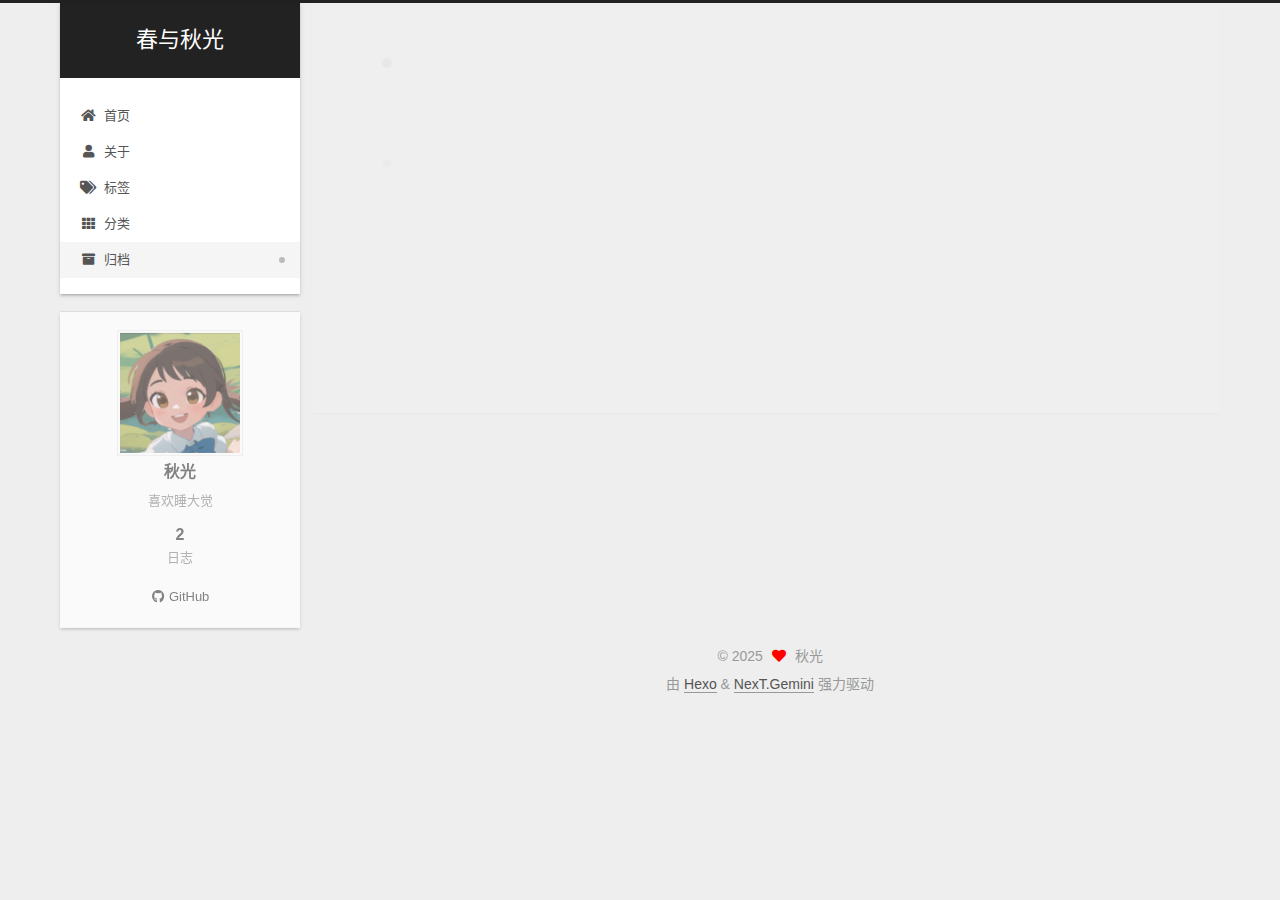
<file: archives/2025/index.html>
<!DOCTYPE html>
<html lang="zh-CN">
<head>
  <meta charset="UTF-8">
<meta name="viewport" content="width=device-width, initial-scale=1, maximum-scale=2">
<meta name="theme-color" content="#222">
<meta name="generator" content="Hexo 7.3.0">
  <link rel="apple-touch-icon" sizes="180x180" href="/images/apple-touch-icon-next.png">
  <link rel="icon" type="image/png" sizes="32x32" href="/images/favicon-32x32-next.png">
  <link rel="icon" type="image/png" sizes="16x16" href="/images/favicon-16x16-next.png">
  <link rel="mask-icon" href="/images/logo.svg" color="#222">

<link rel="stylesheet" href="/css/main.css">


<link rel="stylesheet" href="/lib/font-awesome/css/all.min.css">

<script id="hexo-configurations">
    var NexT = window.NexT || {};
    var CONFIG = {"hostname":"example.com","root":"/","scheme":"Gemini","version":"7.8.0","exturl":false,"sidebar":{"position":"left","display":"post","padding":18,"offset":12,"onmobile":false},"copycode":{"enable":false,"show_result":false,"style":null},"back2top":{"enable":true,"sidebar":false,"scrollpercent":false},"bookmark":{"enable":false,"color":"#222","save":"auto"},"fancybox":false,"mediumzoom":false,"lazyload":false,"pangu":false,"comments":{"style":"tabs","active":null,"storage":true,"lazyload":false,"nav":null},"algolia":{"hits":{"per_page":10},"labels":{"input_placeholder":"Search for Posts","hits_empty":"We didn't find any results for the search: ${query}","hits_stats":"${hits} results found in ${time} ms"}},"localsearch":{"enable":false,"trigger":"auto","top_n_per_article":1,"unescape":false,"preload":false},"motion":{"enable":true,"async":false,"transition":{"post_block":"fadeIn","post_header":"slideDownIn","post_body":"slideDownIn","coll_header":"slideLeftIn","sidebar":"slideUpIn"}}};
  </script>

  <meta name="description" content="喜欢睡大觉">
<meta property="og:type" content="website">
<meta property="og:title" content="春与秋光">
<meta property="og:url" content="http://example.com/archives/2025/index.html">
<meta property="og:site_name" content="春与秋光">
<meta property="og:description" content="喜欢睡大觉">
<meta property="og:locale" content="zh_CN">
<meta property="article:author" content="秋光">
<meta name="twitter:card" content="summary">

<link rel="canonical" href="http://example.com/archives/2025/">


<script id="page-configurations">
  // https://hexo.io/docs/variables.html
  CONFIG.page = {
    sidebar: "",
    isHome : false,
    isPost : false,
    lang   : 'zh-CN'
  };
</script>

  <title>归档 | 春与秋光</title>
  






  <noscript>
  <style>
  .use-motion .brand,
  .use-motion .menu-item,
  .sidebar-inner,
  .use-motion .post-block,
  .use-motion .pagination,
  .use-motion .comments,
  .use-motion .post-header,
  .use-motion .post-body,
  .use-motion .collection-header { opacity: initial; }

  .use-motion .site-title,
  .use-motion .site-subtitle {
    opacity: initial;
    top: initial;
  }

  .use-motion .logo-line-before i { left: initial; }
  .use-motion .logo-line-after i { right: initial; }
  </style>
</noscript>

</head>

<body itemscope itemtype="http://schema.org/WebPage">
  <div class="container use-motion">
    <div class="headband"></div>

    <header class="header" itemscope itemtype="http://schema.org/WPHeader">
      <div class="header-inner"><div class="site-brand-container">
  <div class="site-nav-toggle">
    <div class="toggle" aria-label="切换导航栏">
      <span class="toggle-line toggle-line-first"></span>
      <span class="toggle-line toggle-line-middle"></span>
      <span class="toggle-line toggle-line-last"></span>
    </div>
  </div>

  <div class="site-meta">

    <a href="/" class="brand" rel="start">
      <span class="logo-line-before"><i></i></span>
      <h1 class="site-title">春与秋光</h1>
      <span class="logo-line-after"><i></i></span>
    </a>
  </div>

  <div class="site-nav-right">
    <div class="toggle popup-trigger">
    </div>
  </div>
</div>




<nav class="site-nav">
  <ul id="menu" class="main-menu menu">
        <li class="menu-item menu-item-home">

    <a href="/" rel="section"><i class="fa fa-home fa-fw"></i>首页</a>

  </li>
        <li class="menu-item menu-item-about">

    <a href="/about/" rel="section"><i class="fa fa-user fa-fw"></i>关于</a>

  </li>
        <li class="menu-item menu-item-tags">

    <a href="/tags/" rel="section"><i class="fa fa-tags fa-fw"></i>标签</a>

  </li>
        <li class="menu-item menu-item-categories">

    <a href="/categories/" rel="section"><i class="fa fa-th fa-fw"></i>分类</a>

  </li>
        <li class="menu-item menu-item-archives">

    <a href="/archives/" rel="section"><i class="fa fa-archive fa-fw"></i>归档</a>

  </li>
  </ul>
</nav>




</div>
    </header>

    
  <div class="back-to-top">
    <i class="fa fa-arrow-up"></i>
    <span>0%</span>
  </div>


    <main class="main">
      <div class="main-inner">
        <div class="content-wrap">
          

          <div class="content archive">
            

  
  
  
  <div class="post-block">
    <div class="posts-collapse">
      <div class="collection-title">
        <span class="collection-header">嗯..! 目前共计 2 篇日志。 继续努力。</span>
      </div>

      
    <div class="collection-year">
      <span class="collection-header">2025</span>
    </div>

  <article itemscope itemtype="http://schema.org/Article">
    <header class="post-header">

      <div class="post-meta">
        <time itemprop="dateCreated"
              datetime="2025-05-25T17:24:52+08:00"
              content="2025-05-25">
          05-25
        </time>
      </div>

      <div class="post-title">
          <a class="post-title-link" href="/2025/05/25/%E8%83%8C%E5%8C%85%E9%97%AE%E9%A2%98/" itemprop="url">
            <span itemprop="name">背包问题</span>
          </a>
      </div>

    </header>
  </article>

  <article itemscope itemtype="http://schema.org/Article">
    <header class="post-header">

      <div class="post-meta">
        <time itemprop="dateCreated"
              datetime="2025-05-23T21:35:19+08:00"
              content="2025-05-23">
          05-23
        </time>
      </div>

      <div class="post-title">
          <a class="post-title-link" href="/2025/05/23/hello-world/" itemprop="url">
            <span itemprop="name">Hello World</span>
          </a>
      </div>

    </header>
  </article>


    </div>
  </div>
  
  
  

  



          </div>
          

<script>
  window.addEventListener('tabs:register', () => {
    let { activeClass } = CONFIG.comments;
    if (CONFIG.comments.storage) {
      activeClass = localStorage.getItem('comments_active') || activeClass;
    }
    if (activeClass) {
      let activeTab = document.querySelector(`a[href="#comment-${activeClass}"]`);
      if (activeTab) {
        activeTab.click();
      }
    }
  });
  if (CONFIG.comments.storage) {
    window.addEventListener('tabs:click', event => {
      if (!event.target.matches('.tabs-comment .tab-content .tab-pane')) return;
      let commentClass = event.target.classList[1];
      localStorage.setItem('comments_active', commentClass);
    });
  }
</script>

        </div>
          
  
  <div class="toggle sidebar-toggle">
    <span class="toggle-line toggle-line-first"></span>
    <span class="toggle-line toggle-line-middle"></span>
    <span class="toggle-line toggle-line-last"></span>
  </div>

  <aside class="sidebar">
    <div class="sidebar-inner">

      <ul class="sidebar-nav motion-element">
        <li class="sidebar-nav-toc">
          文章目录
        </li>
        <li class="sidebar-nav-overview">
          站点概览
        </li>
      </ul>

      <!--noindex-->
      <div class="post-toc-wrap sidebar-panel">
      </div>
      <!--/noindex-->

      <div class="site-overview-wrap sidebar-panel">
        <div class="site-author motion-element" itemprop="author" itemscope itemtype="http://schema.org/Person">
    <img class="site-author-image" itemprop="image" alt="秋光"
      src="/uploads/head_image.jpg">
  <p class="site-author-name" itemprop="name">秋光</p>
  <div class="site-description" itemprop="description">喜欢睡大觉</div>
</div>
<div class="site-state-wrap motion-element">
  <nav class="site-state">
      <div class="site-state-item site-state-posts">
          <a href="/archives/">
        
          <span class="site-state-item-count">2</span>
          <span class="site-state-item-name">日志</span>
        </a>
      </div>
  </nav>
</div>
  <div class="links-of-author motion-element">
      <span class="links-of-author-item">
        <a href="https://github.com/yourname" title="GitHub → https:&#x2F;&#x2F;github.com&#x2F;yourname" rel="noopener" target="_blank"><i class="fab fa-github fa-fw"></i>GitHub</a>
      </span>
  </div>



      </div>

    </div>
  </aside>
  <div id="sidebar-dimmer"></div>


      </div>
    </main>

    <footer class="footer">
      <div class="footer-inner">
        

        

<div class="copyright">
  
  &copy; 
  <span itemprop="copyrightYear">2025</span>
  <span class="with-love">
    <i class="fa fa-heart"></i>
  </span>
  <span class="author" itemprop="copyrightHolder">秋光</span>
</div>
  <div class="powered-by">由 <a href="https://hexo.io/" class="theme-link" rel="noopener" target="_blank">Hexo</a> & <a href="https://theme-next.org/" class="theme-link" rel="noopener" target="_blank">NexT.Gemini</a> 强力驱动
  </div>

        








      </div>
    </footer>
  </div>

  
  <script src="/lib/anime.min.js"></script>
  <script src="/lib/velocity/velocity.min.js"></script>
  <script src="/lib/velocity/velocity.ui.min.js"></script>

<script src="/js/utils.js"></script>

<script src="/js/motion.js"></script>


<script src="/js/schemes/pisces.js"></script>


<script src="/js/next-boot.js"></script>




  















  

  

</body>
</html>
</file>
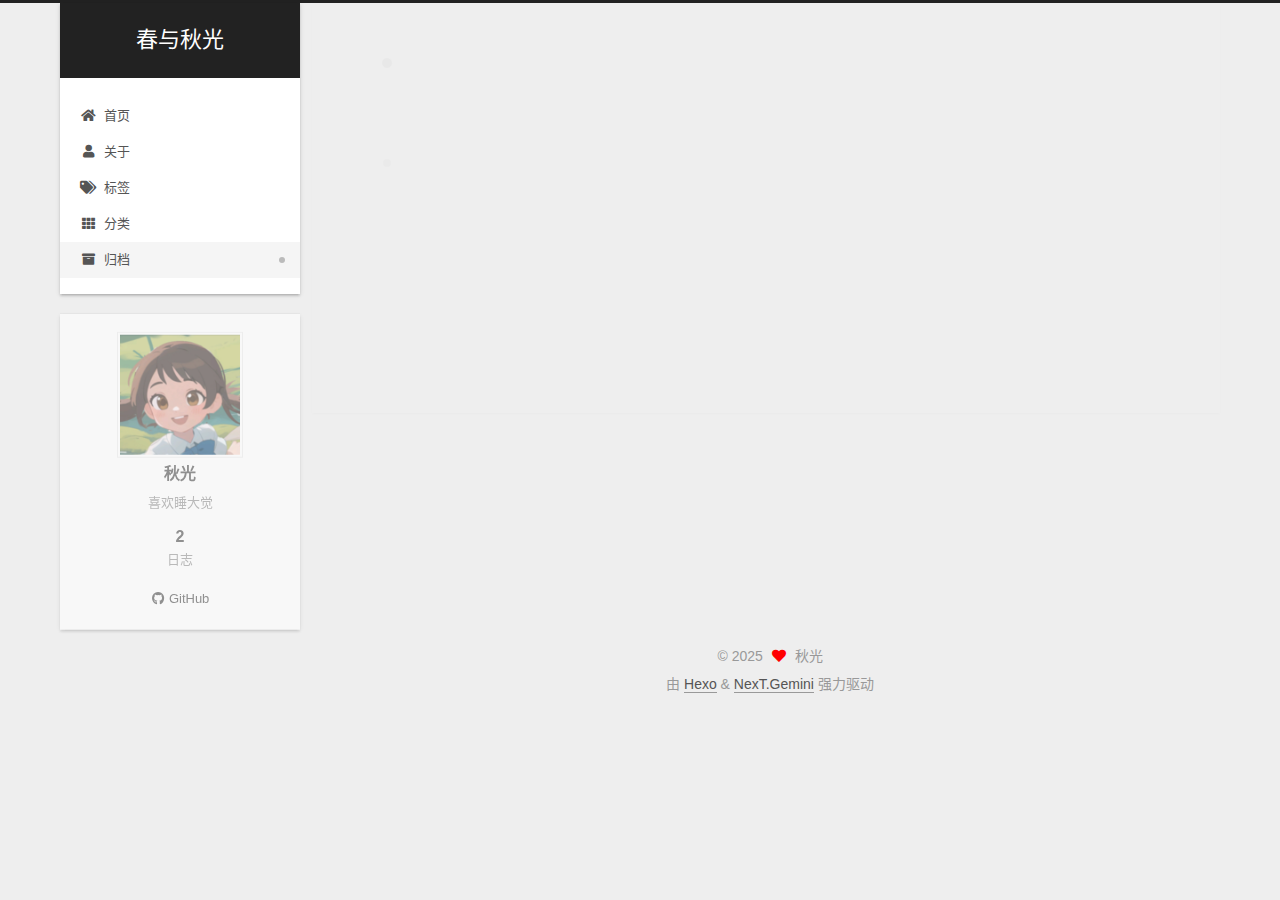
<file: archives/2025/05/index.html>
<!DOCTYPE html>
<html lang="zh-CN">
<head>
  <meta charset="UTF-8">
<meta name="viewport" content="width=device-width, initial-scale=1, maximum-scale=2">
<meta name="theme-color" content="#222">
<meta name="generator" content="Hexo 7.3.0">
  <link rel="apple-touch-icon" sizes="180x180" href="/images/apple-touch-icon-next.png">
  <link rel="icon" type="image/png" sizes="32x32" href="/images/favicon-32x32-next.png">
  <link rel="icon" type="image/png" sizes="16x16" href="/images/favicon-16x16-next.png">
  <link rel="mask-icon" href="/images/logo.svg" color="#222">

<link rel="stylesheet" href="/css/main.css">


<link rel="stylesheet" href="/lib/font-awesome/css/all.min.css">

<script id="hexo-configurations">
    var NexT = window.NexT || {};
    var CONFIG = {"hostname":"example.com","root":"/","scheme":"Gemini","version":"7.8.0","exturl":false,"sidebar":{"position":"left","display":"post","padding":18,"offset":12,"onmobile":false},"copycode":{"enable":false,"show_result":false,"style":null},"back2top":{"enable":true,"sidebar":false,"scrollpercent":false},"bookmark":{"enable":false,"color":"#222","save":"auto"},"fancybox":false,"mediumzoom":false,"lazyload":false,"pangu":false,"comments":{"style":"tabs","active":null,"storage":true,"lazyload":false,"nav":null},"algolia":{"hits":{"per_page":10},"labels":{"input_placeholder":"Search for Posts","hits_empty":"We didn't find any results for the search: ${query}","hits_stats":"${hits} results found in ${time} ms"}},"localsearch":{"enable":false,"trigger":"auto","top_n_per_article":1,"unescape":false,"preload":false},"motion":{"enable":true,"async":false,"transition":{"post_block":"fadeIn","post_header":"slideDownIn","post_body":"slideDownIn","coll_header":"slideLeftIn","sidebar":"slideUpIn"}}};
  </script>

  <meta name="description" content="喜欢睡大觉">
<meta property="og:type" content="website">
<meta property="og:title" content="春与秋光">
<meta property="og:url" content="http://example.com/archives/2025/05/index.html">
<meta property="og:site_name" content="春与秋光">
<meta property="og:description" content="喜欢睡大觉">
<meta property="og:locale" content="zh_CN">
<meta property="article:author" content="秋光">
<meta name="twitter:card" content="summary">

<link rel="canonical" href="http://example.com/archives/2025/05/">


<script id="page-configurations">
  // https://hexo.io/docs/variables.html
  CONFIG.page = {
    sidebar: "",
    isHome : false,
    isPost : false,
    lang   : 'zh-CN'
  };
</script>

  <title>归档 | 春与秋光</title>
  






  <noscript>
  <style>
  .use-motion .brand,
  .use-motion .menu-item,
  .sidebar-inner,
  .use-motion .post-block,
  .use-motion .pagination,
  .use-motion .comments,
  .use-motion .post-header,
  .use-motion .post-body,
  .use-motion .collection-header { opacity: initial; }

  .use-motion .site-title,
  .use-motion .site-subtitle {
    opacity: initial;
    top: initial;
  }

  .use-motion .logo-line-before i { left: initial; }
  .use-motion .logo-line-after i { right: initial; }
  </style>
</noscript>

</head>

<body itemscope itemtype="http://schema.org/WebPage">
  <div class="container use-motion">
    <div class="headband"></div>

    <header class="header" itemscope itemtype="http://schema.org/WPHeader">
      <div class="header-inner"><div class="site-brand-container">
  <div class="site-nav-toggle">
    <div class="toggle" aria-label="切换导航栏">
      <span class="toggle-line toggle-line-first"></span>
      <span class="toggle-line toggle-line-middle"></span>
      <span class="toggle-line toggle-line-last"></span>
    </div>
  </div>

  <div class="site-meta">

    <a href="/" class="brand" rel="start">
      <span class="logo-line-before"><i></i></span>
      <h1 class="site-title">春与秋光</h1>
      <span class="logo-line-after"><i></i></span>
    </a>
  </div>

  <div class="site-nav-right">
    <div class="toggle popup-trigger">
    </div>
  </div>
</div>




<nav class="site-nav">
  <ul id="menu" class="main-menu menu">
        <li class="menu-item menu-item-home">

    <a href="/" rel="section"><i class="fa fa-home fa-fw"></i>首页</a>

  </li>
        <li class="menu-item menu-item-about">

    <a href="/about/" rel="section"><i class="fa fa-user fa-fw"></i>关于</a>

  </li>
        <li class="menu-item menu-item-tags">

    <a href="/tags/" rel="section"><i class="fa fa-tags fa-fw"></i>标签</a>

  </li>
        <li class="menu-item menu-item-categories">

    <a href="/categories/" rel="section"><i class="fa fa-th fa-fw"></i>分类</a>

  </li>
        <li class="menu-item menu-item-archives">

    <a href="/archives/" rel="section"><i class="fa fa-archive fa-fw"></i>归档</a>

  </li>
  </ul>
</nav>




</div>
    </header>

    
  <div class="back-to-top">
    <i class="fa fa-arrow-up"></i>
    <span>0%</span>
  </div>


    <main class="main">
      <div class="main-inner">
        <div class="content-wrap">
          

          <div class="content archive">
            

  
  
  
  <div class="post-block">
    <div class="posts-collapse">
      <div class="collection-title">
        <span class="collection-header">嗯..! 目前共计 2 篇日志。 继续努力。</span>
      </div>

      
    <div class="collection-year">
      <span class="collection-header">2025</span>
    </div>

  <article itemscope itemtype="http://schema.org/Article">
    <header class="post-header">

      <div class="post-meta">
        <time itemprop="dateCreated"
              datetime="2025-05-25T17:24:52+08:00"
              content="2025-05-25">
          05-25
        </time>
      </div>

      <div class="post-title">
          <a class="post-title-link" href="/2025/05/25/%E8%83%8C%E5%8C%85%E9%97%AE%E9%A2%98/" itemprop="url">
            <span itemprop="name">背包问题</span>
          </a>
      </div>

    </header>
  </article>

  <article itemscope itemtype="http://schema.org/Article">
    <header class="post-header">

      <div class="post-meta">
        <time itemprop="dateCreated"
              datetime="2025-05-23T21:35:19+08:00"
              content="2025-05-23">
          05-23
        </time>
      </div>

      <div class="post-title">
          <a class="post-title-link" href="/2025/05/23/hello-world/" itemprop="url">
            <span itemprop="name">Hello World</span>
          </a>
      </div>

    </header>
  </article>


    </div>
  </div>
  
  
  

  



          </div>
          

<script>
  window.addEventListener('tabs:register', () => {
    let { activeClass } = CONFIG.comments;
    if (CONFIG.comments.storage) {
      activeClass = localStorage.getItem('comments_active') || activeClass;
    }
    if (activeClass) {
      let activeTab = document.querySelector(`a[href="#comment-${activeClass}"]`);
      if (activeTab) {
        activeTab.click();
      }
    }
  });
  if (CONFIG.comments.storage) {
    window.addEventListener('tabs:click', event => {
      if (!event.target.matches('.tabs-comment .tab-content .tab-pane')) return;
      let commentClass = event.target.classList[1];
      localStorage.setItem('comments_active', commentClass);
    });
  }
</script>

        </div>
          
  
  <div class="toggle sidebar-toggle">
    <span class="toggle-line toggle-line-first"></span>
    <span class="toggle-line toggle-line-middle"></span>
    <span class="toggle-line toggle-line-last"></span>
  </div>

  <aside class="sidebar">
    <div class="sidebar-inner">

      <ul class="sidebar-nav motion-element">
        <li class="sidebar-nav-toc">
          文章目录
        </li>
        <li class="sidebar-nav-overview">
          站点概览
        </li>
      </ul>

      <!--noindex-->
      <div class="post-toc-wrap sidebar-panel">
      </div>
      <!--/noindex-->

      <div class="site-overview-wrap sidebar-panel">
        <div class="site-author motion-element" itemprop="author" itemscope itemtype="http://schema.org/Person">
    <img class="site-author-image" itemprop="image" alt="秋光"
      src="/uploads/head_image.jpg">
  <p class="site-author-name" itemprop="name">秋光</p>
  <div class="site-description" itemprop="description">喜欢睡大觉</div>
</div>
<div class="site-state-wrap motion-element">
  <nav class="site-state">
      <div class="site-state-item site-state-posts">
          <a href="/archives/">
        
          <span class="site-state-item-count">2</span>
          <span class="site-state-item-name">日志</span>
        </a>
      </div>
  </nav>
</div>
  <div class="links-of-author motion-element">
      <span class="links-of-author-item">
        <a href="https://github.com/yourname" title="GitHub → https:&#x2F;&#x2F;github.com&#x2F;yourname" rel="noopener" target="_blank"><i class="fab fa-github fa-fw"></i>GitHub</a>
      </span>
  </div>



      </div>

    </div>
  </aside>
  <div id="sidebar-dimmer"></div>


      </div>
    </main>

    <footer class="footer">
      <div class="footer-inner">
        

        

<div class="copyright">
  
  &copy; 
  <span itemprop="copyrightYear">2025</span>
  <span class="with-love">
    <i class="fa fa-heart"></i>
  </span>
  <span class="author" itemprop="copyrightHolder">秋光</span>
</div>
  <div class="powered-by">由 <a href="https://hexo.io/" class="theme-link" rel="noopener" target="_blank">Hexo</a> & <a href="https://theme-next.org/" class="theme-link" rel="noopener" target="_blank">NexT.Gemini</a> 强力驱动
  </div>

        








      </div>
    </footer>
  </div>

  
  <script src="/lib/anime.min.js"></script>
  <script src="/lib/velocity/velocity.min.js"></script>
  <script src="/lib/velocity/velocity.ui.min.js"></script>

<script src="/js/utils.js"></script>

<script src="/js/motion.js"></script>


<script src="/js/schemes/pisces.js"></script>


<script src="/js/next-boot.js"></script>




  















  

  

</body>
</html>
</file>
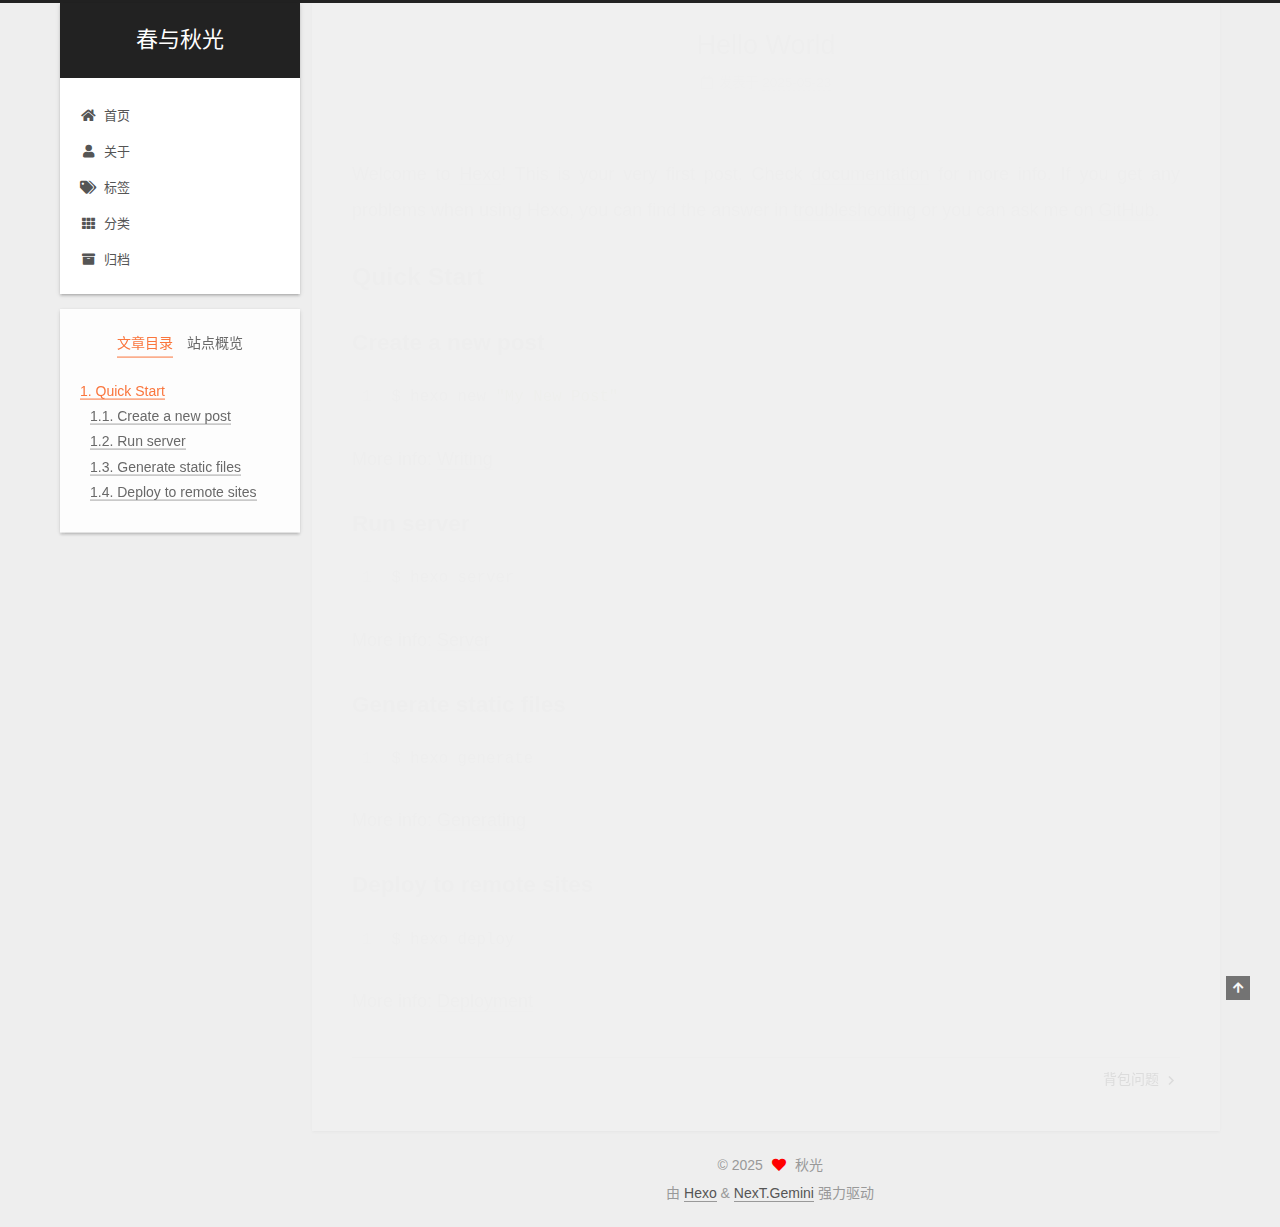
<file: 2025/05/23/hello-world/index.html>
<!DOCTYPE html>
<html lang="zh-CN">
<head>
  <meta charset="UTF-8">
<meta name="viewport" content="width=device-width, initial-scale=1, maximum-scale=2">
<meta name="theme-color" content="#222">
<meta name="generator" content="Hexo 7.3.0">
  <link rel="apple-touch-icon" sizes="180x180" href="/images/apple-touch-icon-next.png">
  <link rel="icon" type="image/png" sizes="32x32" href="/images/favicon-32x32-next.png">
  <link rel="icon" type="image/png" sizes="16x16" href="/images/favicon-16x16-next.png">
  <link rel="mask-icon" href="/images/logo.svg" color="#222">

<link rel="stylesheet" href="/css/main.css">


<link rel="stylesheet" href="/lib/font-awesome/css/all.min.css">

<script id="hexo-configurations">
    var NexT = window.NexT || {};
    var CONFIG = {"hostname":"example.com","root":"/","scheme":"Gemini","version":"7.8.0","exturl":false,"sidebar":{"position":"left","display":"post","padding":18,"offset":12,"onmobile":false},"copycode":{"enable":false,"show_result":false,"style":null},"back2top":{"enable":true,"sidebar":false,"scrollpercent":false},"bookmark":{"enable":false,"color":"#222","save":"auto"},"fancybox":false,"mediumzoom":false,"lazyload":false,"pangu":false,"comments":{"style":"tabs","active":null,"storage":true,"lazyload":false,"nav":null},"algolia":{"hits":{"per_page":10},"labels":{"input_placeholder":"Search for Posts","hits_empty":"We didn't find any results for the search: ${query}","hits_stats":"${hits} results found in ${time} ms"}},"localsearch":{"enable":false,"trigger":"auto","top_n_per_article":1,"unescape":false,"preload":false},"motion":{"enable":true,"async":false,"transition":{"post_block":"fadeIn","post_header":"slideDownIn","post_body":"slideDownIn","coll_header":"slideLeftIn","sidebar":"slideUpIn"}}};
  </script>

  <meta name="description" content="Welcome to Hexo! This is your very first post. Check documentation for more info. If you get any problems when using Hexo, you can find the answer in troubleshooting or you can ask me on GitHub. Quick">
<meta property="og:type" content="article">
<meta property="og:title" content="Hello World">
<meta property="og:url" content="http://example.com/2025/05/23/hello-world/index.html">
<meta property="og:site_name" content="春与秋光">
<meta property="og:description" content="Welcome to Hexo! This is your very first post. Check documentation for more info. If you get any problems when using Hexo, you can find the answer in troubleshooting or you can ask me on GitHub. Quick">
<meta property="og:locale" content="zh_CN">
<meta property="article:published_time" content="2025-05-23T13:35:19.666Z">
<meta property="article:modified_time" content="2025-05-23T13:35:19.666Z">
<meta property="article:author" content="秋光">
<meta name="twitter:card" content="summary">

<link rel="canonical" href="http://example.com/2025/05/23/hello-world/">


<script id="page-configurations">
  // https://hexo.io/docs/variables.html
  CONFIG.page = {
    sidebar: "",
    isHome : false,
    isPost : true,
    lang   : 'zh-CN'
  };
</script>

  <title>Hello World | 春与秋光</title>
  






  <noscript>
  <style>
  .use-motion .brand,
  .use-motion .menu-item,
  .sidebar-inner,
  .use-motion .post-block,
  .use-motion .pagination,
  .use-motion .comments,
  .use-motion .post-header,
  .use-motion .post-body,
  .use-motion .collection-header { opacity: initial; }

  .use-motion .site-title,
  .use-motion .site-subtitle {
    opacity: initial;
    top: initial;
  }

  .use-motion .logo-line-before i { left: initial; }
  .use-motion .logo-line-after i { right: initial; }
  </style>
</noscript>

</head>

<body itemscope itemtype="http://schema.org/WebPage">
  <div class="container use-motion">
    <div class="headband"></div>

    <header class="header" itemscope itemtype="http://schema.org/WPHeader">
      <div class="header-inner"><div class="site-brand-container">
  <div class="site-nav-toggle">
    <div class="toggle" aria-label="切换导航栏">
      <span class="toggle-line toggle-line-first"></span>
      <span class="toggle-line toggle-line-middle"></span>
      <span class="toggle-line toggle-line-last"></span>
    </div>
  </div>

  <div class="site-meta">

    <a href="/" class="brand" rel="start">
      <span class="logo-line-before"><i></i></span>
      <h1 class="site-title">春与秋光</h1>
      <span class="logo-line-after"><i></i></span>
    </a>
  </div>

  <div class="site-nav-right">
    <div class="toggle popup-trigger">
    </div>
  </div>
</div>




<nav class="site-nav">
  <ul id="menu" class="main-menu menu">
        <li class="menu-item menu-item-home">

    <a href="/" rel="section"><i class="fa fa-home fa-fw"></i>首页</a>

  </li>
        <li class="menu-item menu-item-about">

    <a href="/about/" rel="section"><i class="fa fa-user fa-fw"></i>关于</a>

  </li>
        <li class="menu-item menu-item-tags">

    <a href="/tags/" rel="section"><i class="fa fa-tags fa-fw"></i>标签</a>

  </li>
        <li class="menu-item menu-item-categories">

    <a href="/categories/" rel="section"><i class="fa fa-th fa-fw"></i>分类</a>

  </li>
        <li class="menu-item menu-item-archives">

    <a href="/archives/" rel="section"><i class="fa fa-archive fa-fw"></i>归档</a>

  </li>
  </ul>
</nav>




</div>
    </header>

    
  <div class="back-to-top">
    <i class="fa fa-arrow-up"></i>
    <span>0%</span>
  </div>


    <main class="main">
      <div class="main-inner">
        <div class="content-wrap">
          

          <div class="content post posts-expand">
            

    
  
  
  <article itemscope itemtype="http://schema.org/Article" class="post-block" lang="zh-CN">
    <link itemprop="mainEntityOfPage" href="http://example.com/2025/05/23/hello-world/">

    <span hidden itemprop="author" itemscope itemtype="http://schema.org/Person">
      <meta itemprop="image" content="/uploads/head_image.jpg">
      <meta itemprop="name" content="秋光">
      <meta itemprop="description" content="喜欢睡大觉">
    </span>

    <span hidden itemprop="publisher" itemscope itemtype="http://schema.org/Organization">
      <meta itemprop="name" content="春与秋光">
    </span>
      <header class="post-header">
        <h1 class="post-title" itemprop="name headline">
          Hello World
        </h1>

        <div class="post-meta">
            <span class="post-meta-item">
              <span class="post-meta-item-icon">
                <i class="far fa-calendar"></i>
              </span>
              <span class="post-meta-item-text">发表于</span>

              <time title="创建时间：2025-05-23 21:35:19" itemprop="dateCreated datePublished" datetime="2025-05-23T21:35:19+08:00">2025-05-23</time>
            </span>

          

        </div>
      </header>

    
    
    
    <div class="post-body" itemprop="articleBody">

      
        <p>Welcome to <a target="_blank" rel="noopener" href="https://hexo.io/">Hexo</a>! This is your very first post. Check <a target="_blank" rel="noopener" href="https://hexo.io/docs/">documentation</a> for more info. If you get any problems when using Hexo, you can find the answer in <a target="_blank" rel="noopener" href="https://hexo.io/docs/troubleshooting.html">troubleshooting</a> or you can ask me on <a target="_blank" rel="noopener" href="https://github.com/hexojs/hexo/issues">GitHub</a>.</p>
<h2 id="Quick-Start"><a href="#Quick-Start" class="headerlink" title="Quick Start"></a>Quick Start</h2><h3 id="Create-a-new-post"><a href="#Create-a-new-post" class="headerlink" title="Create a new post"></a>Create a new post</h3><figure class="highlight bash"><table><tr><td class="gutter"><pre><span class="line">1</span><br></pre></td><td class="code"><pre><span class="line">$ hexo new <span class="string">&quot;My New Post&quot;</span></span><br></pre></td></tr></table></figure>

<p>More info: <a target="_blank" rel="noopener" href="https://hexo.io/docs/writing.html">Writing</a></p>
<h3 id="Run-server"><a href="#Run-server" class="headerlink" title="Run server"></a>Run server</h3><figure class="highlight bash"><table><tr><td class="gutter"><pre><span class="line">1</span><br></pre></td><td class="code"><pre><span class="line">$ hexo server</span><br></pre></td></tr></table></figure>

<p>More info: <a target="_blank" rel="noopener" href="https://hexo.io/docs/server.html">Server</a></p>
<h3 id="Generate-static-files"><a href="#Generate-static-files" class="headerlink" title="Generate static files"></a>Generate static files</h3><figure class="highlight bash"><table><tr><td class="gutter"><pre><span class="line">1</span><br></pre></td><td class="code"><pre><span class="line">$ hexo generate</span><br></pre></td></tr></table></figure>

<p>More info: <a target="_blank" rel="noopener" href="https://hexo.io/docs/generating.html">Generating</a></p>
<h3 id="Deploy-to-remote-sites"><a href="#Deploy-to-remote-sites" class="headerlink" title="Deploy to remote sites"></a>Deploy to remote sites</h3><figure class="highlight bash"><table><tr><td class="gutter"><pre><span class="line">1</span><br></pre></td><td class="code"><pre><span class="line">$ hexo deploy</span><br></pre></td></tr></table></figure>

<p>More info: <a target="_blank" rel="noopener" href="https://hexo.io/docs/one-command-deployment.html">Deployment</a></p>

    </div>

    
    
    

      <footer class="post-footer">

        


        
    <div class="post-nav">
      <div class="post-nav-item"></div>
      <div class="post-nav-item">
    <a href="/2025/05/25/%E8%83%8C%E5%8C%85%E9%97%AE%E9%A2%98/" rel="next" title="背包问题">
      背包问题 <i class="fa fa-chevron-right"></i>
    </a></div>
    </div>
      </footer>
    
  </article>
  
  
  



          </div>
          

<script>
  window.addEventListener('tabs:register', () => {
    let { activeClass } = CONFIG.comments;
    if (CONFIG.comments.storage) {
      activeClass = localStorage.getItem('comments_active') || activeClass;
    }
    if (activeClass) {
      let activeTab = document.querySelector(`a[href="#comment-${activeClass}"]`);
      if (activeTab) {
        activeTab.click();
      }
    }
  });
  if (CONFIG.comments.storage) {
    window.addEventListener('tabs:click', event => {
      if (!event.target.matches('.tabs-comment .tab-content .tab-pane')) return;
      let commentClass = event.target.classList[1];
      localStorage.setItem('comments_active', commentClass);
    });
  }
</script>

        </div>
          
  
  <div class="toggle sidebar-toggle">
    <span class="toggle-line toggle-line-first"></span>
    <span class="toggle-line toggle-line-middle"></span>
    <span class="toggle-line toggle-line-last"></span>
  </div>

  <aside class="sidebar">
    <div class="sidebar-inner">

      <ul class="sidebar-nav motion-element">
        <li class="sidebar-nav-toc">
          文章目录
        </li>
        <li class="sidebar-nav-overview">
          站点概览
        </li>
      </ul>

      <!--noindex-->
      <div class="post-toc-wrap sidebar-panel">
          <div class="post-toc motion-element"><ol class="nav"><li class="nav-item nav-level-2"><a class="nav-link" href="#Quick-Start"><span class="nav-number">1.</span> <span class="nav-text">Quick Start</span></a><ol class="nav-child"><li class="nav-item nav-level-3"><a class="nav-link" href="#Create-a-new-post"><span class="nav-number">1.1.</span> <span class="nav-text">Create a new post</span></a></li><li class="nav-item nav-level-3"><a class="nav-link" href="#Run-server"><span class="nav-number">1.2.</span> <span class="nav-text">Run server</span></a></li><li class="nav-item nav-level-3"><a class="nav-link" href="#Generate-static-files"><span class="nav-number">1.3.</span> <span class="nav-text">Generate static files</span></a></li><li class="nav-item nav-level-3"><a class="nav-link" href="#Deploy-to-remote-sites"><span class="nav-number">1.4.</span> <span class="nav-text">Deploy to remote sites</span></a></li></ol></li></ol></div>
      </div>
      <!--/noindex-->

      <div class="site-overview-wrap sidebar-panel">
        <div class="site-author motion-element" itemprop="author" itemscope itemtype="http://schema.org/Person">
    <img class="site-author-image" itemprop="image" alt="秋光"
      src="/uploads/head_image.jpg">
  <p class="site-author-name" itemprop="name">秋光</p>
  <div class="site-description" itemprop="description">喜欢睡大觉</div>
</div>
<div class="site-state-wrap motion-element">
  <nav class="site-state">
      <div class="site-state-item site-state-posts">
          <a href="/archives/">
        
          <span class="site-state-item-count">2</span>
          <span class="site-state-item-name">日志</span>
        </a>
      </div>
  </nav>
</div>
  <div class="links-of-author motion-element">
      <span class="links-of-author-item">
        <a href="https://github.com/yourname" title="GitHub → https:&#x2F;&#x2F;github.com&#x2F;yourname" rel="noopener" target="_blank"><i class="fab fa-github fa-fw"></i>GitHub</a>
      </span>
  </div>



      </div>

    </div>
  </aside>
  <div id="sidebar-dimmer"></div>


      </div>
    </main>

    <footer class="footer">
      <div class="footer-inner">
        

        

<div class="copyright">
  
  &copy; 
  <span itemprop="copyrightYear">2025</span>
  <span class="with-love">
    <i class="fa fa-heart"></i>
  </span>
  <span class="author" itemprop="copyrightHolder">秋光</span>
</div>
  <div class="powered-by">由 <a href="https://hexo.io/" class="theme-link" rel="noopener" target="_blank">Hexo</a> & <a href="https://theme-next.org/" class="theme-link" rel="noopener" target="_blank">NexT.Gemini</a> 强力驱动
  </div>

        








      </div>
    </footer>
  </div>

  
  <script src="/lib/anime.min.js"></script>
  <script src="/lib/velocity/velocity.min.js"></script>
  <script src="/lib/velocity/velocity.ui.min.js"></script>

<script src="/js/utils.js"></script>

<script src="/js/motion.js"></script>


<script src="/js/schemes/pisces.js"></script>


<script src="/js/next-boot.js"></script>




  















  

  

</body>
</html>
</file>
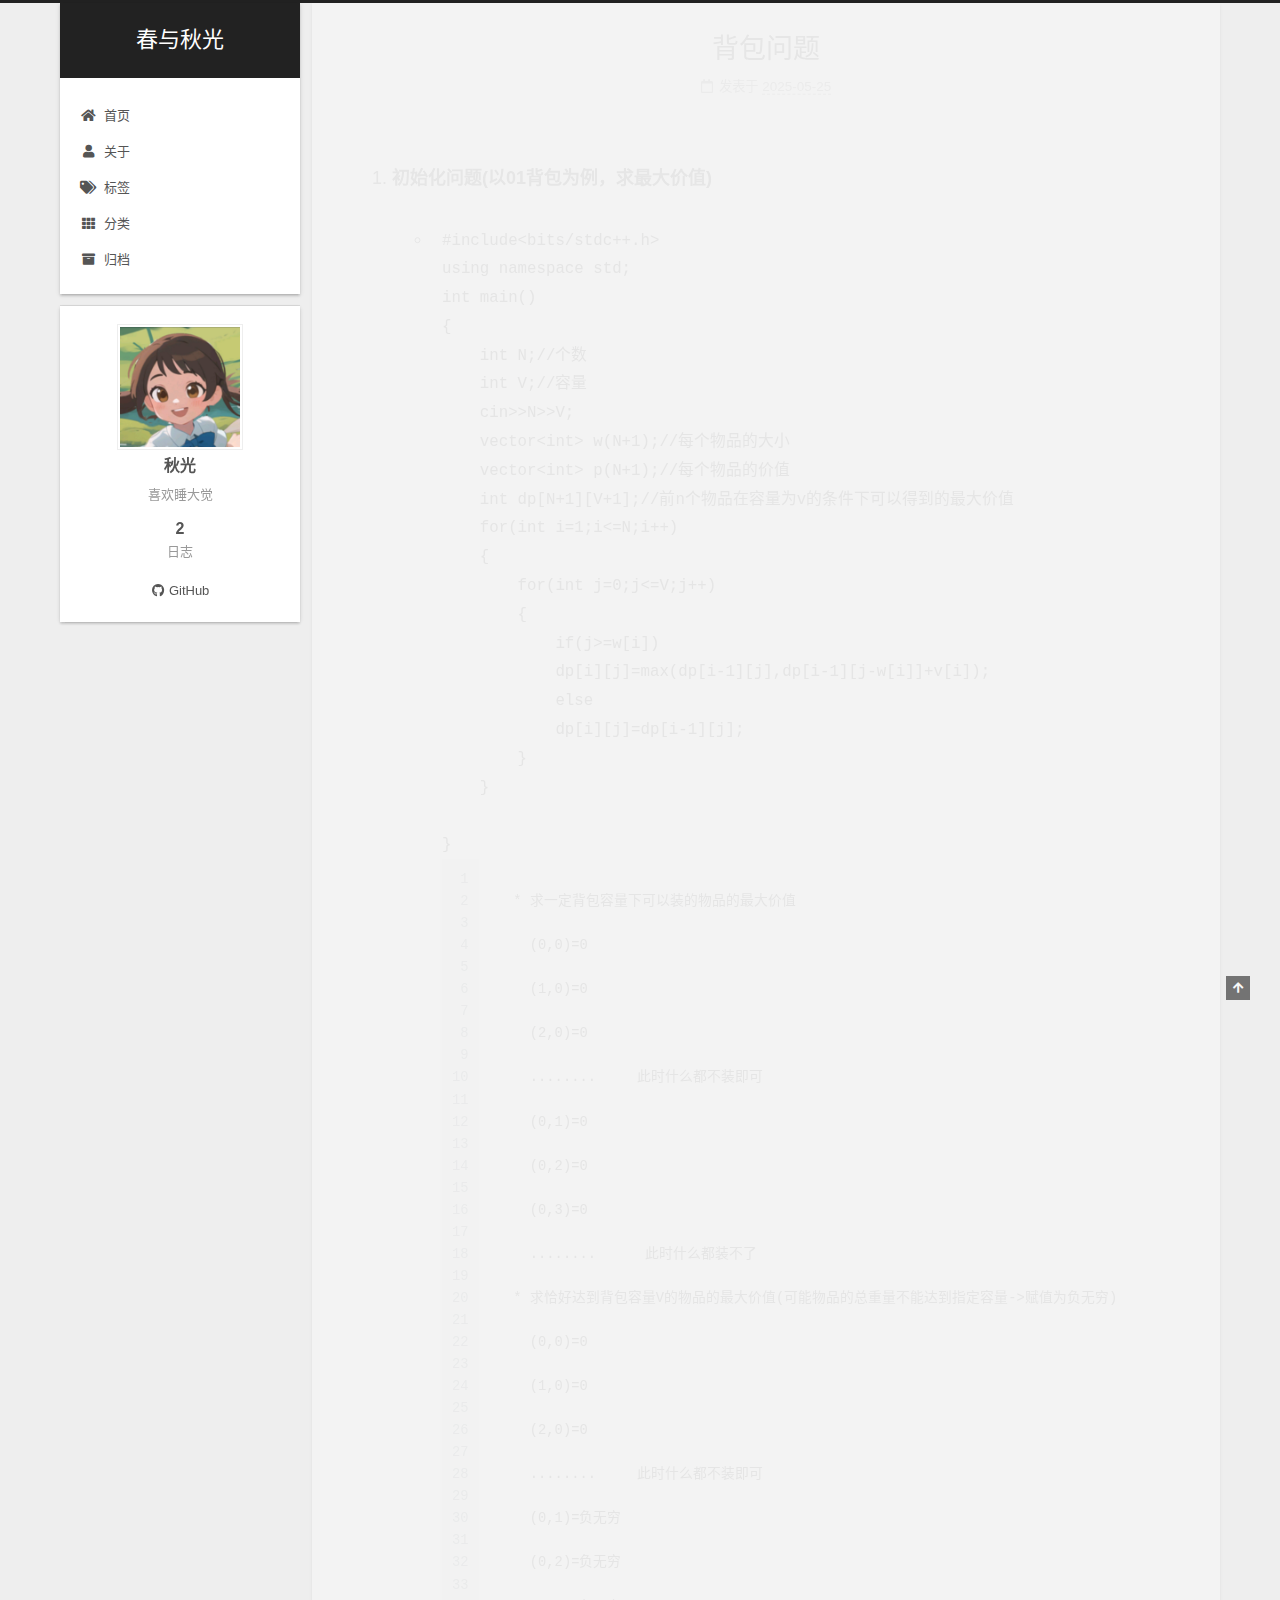
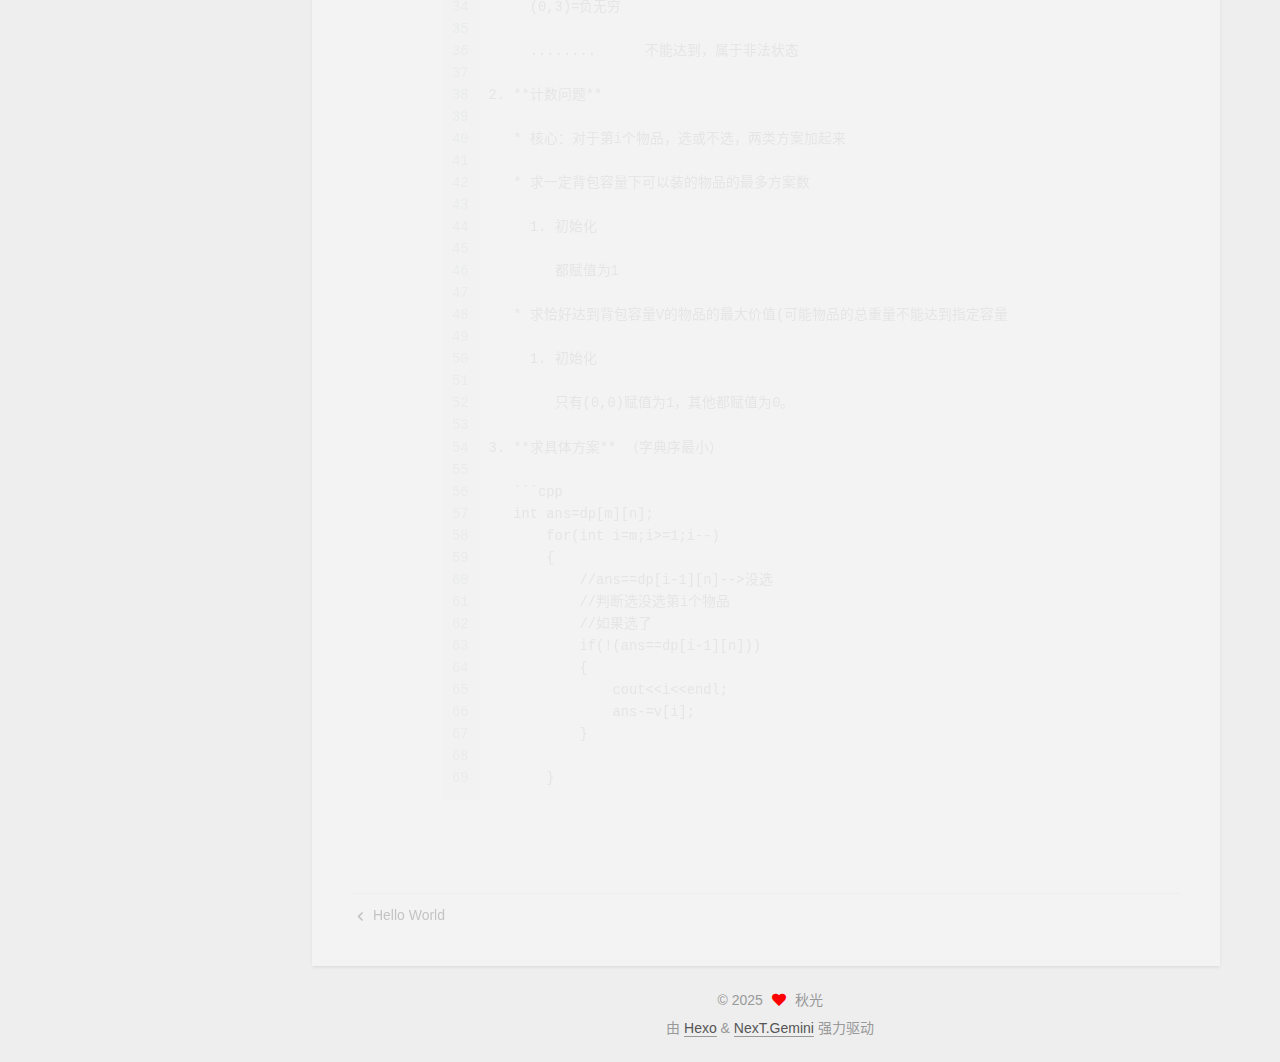
<file: 2025/05/25/背包问题/index.html>
<!DOCTYPE html>
<html lang="zh-CN">
<head>
  <meta charset="UTF-8">
<meta name="viewport" content="width=device-width, initial-scale=1, maximum-scale=2">
<meta name="theme-color" content="#222">
<meta name="generator" content="Hexo 7.3.0">
  <link rel="apple-touch-icon" sizes="180x180" href="/images/apple-touch-icon-next.png">
  <link rel="icon" type="image/png" sizes="32x32" href="/images/favicon-32x32-next.png">
  <link rel="icon" type="image/png" sizes="16x16" href="/images/favicon-16x16-next.png">
  <link rel="mask-icon" href="/images/logo.svg" color="#222">

<link rel="stylesheet" href="/css/main.css">


<link rel="stylesheet" href="/lib/font-awesome/css/all.min.css">

<script id="hexo-configurations">
    var NexT = window.NexT || {};
    var CONFIG = {"hostname":"example.com","root":"/","scheme":"Gemini","version":"7.8.0","exturl":false,"sidebar":{"position":"left","display":"post","padding":18,"offset":12,"onmobile":false},"copycode":{"enable":false,"show_result":false,"style":null},"back2top":{"enable":true,"sidebar":false,"scrollpercent":false},"bookmark":{"enable":false,"color":"#222","save":"auto"},"fancybox":false,"mediumzoom":false,"lazyload":false,"pangu":false,"comments":{"style":"tabs","active":null,"storage":true,"lazyload":false,"nav":null},"algolia":{"hits":{"per_page":10},"labels":{"input_placeholder":"Search for Posts","hits_empty":"We didn't find any results for the search: ${query}","hits_stats":"${hits} results found in ${time} ms"}},"localsearch":{"enable":false,"trigger":"auto","top_n_per_article":1,"unescape":false,"preload":false},"motion":{"enable":true,"async":false,"transition":{"post_block":"fadeIn","post_header":"slideDownIn","post_body":"slideDownIn","coll_header":"slideLeftIn","sidebar":"slideUpIn"}}};
  </script>

  <meta name="description" content="初始化问题(以01背包为例，求最大价值)    #include&lt;bits&#x2F;stdc++.h&gt; using namespace std; int main() &#123;     int N;&#x2F;&#x2F;个数     int V;&#x2F;&#x2F;容量     cin&gt;&gt;N&gt;&gt;V;     vector&lt;int&gt; w(N+1);&#x2F;&#x2F;每个物品的大小     vector">
<meta property="og:type" content="article">
<meta property="og:title" content="背包问题">
<meta property="og:url" content="http://example.com/2025/05/25/%E8%83%8C%E5%8C%85%E9%97%AE%E9%A2%98/index.html">
<meta property="og:site_name" content="春与秋光">
<meta property="og:description" content="初始化问题(以01背包为例，求最大价值)    #include&lt;bits&#x2F;stdc++.h&gt; using namespace std; int main() &#123;     int N;&#x2F;&#x2F;个数     int V;&#x2F;&#x2F;容量     cin&gt;&gt;N&gt;&gt;V;     vector&lt;int&gt; w(N+1);&#x2F;&#x2F;每个物品的大小     vector">
<meta property="og:locale" content="zh_CN">
<meta property="article:published_time" content="2025-05-25T09:24:52.000Z">
<meta property="article:modified_time" content="2025-05-25T09:26:04.762Z">
<meta property="article:author" content="秋光">
<meta name="twitter:card" content="summary">

<link rel="canonical" href="http://example.com/2025/05/25/%E8%83%8C%E5%8C%85%E9%97%AE%E9%A2%98/">


<script id="page-configurations">
  // https://hexo.io/docs/variables.html
  CONFIG.page = {
    sidebar: "",
    isHome : false,
    isPost : true,
    lang   : 'zh-CN'
  };
</script>

  <title>背包问题 | 春与秋光</title>
  






  <noscript>
  <style>
  .use-motion .brand,
  .use-motion .menu-item,
  .sidebar-inner,
  .use-motion .post-block,
  .use-motion .pagination,
  .use-motion .comments,
  .use-motion .post-header,
  .use-motion .post-body,
  .use-motion .collection-header { opacity: initial; }

  .use-motion .site-title,
  .use-motion .site-subtitle {
    opacity: initial;
    top: initial;
  }

  .use-motion .logo-line-before i { left: initial; }
  .use-motion .logo-line-after i { right: initial; }
  </style>
</noscript>

</head>

<body itemscope itemtype="http://schema.org/WebPage">
  <div class="container use-motion">
    <div class="headband"></div>

    <header class="header" itemscope itemtype="http://schema.org/WPHeader">
      <div class="header-inner"><div class="site-brand-container">
  <div class="site-nav-toggle">
    <div class="toggle" aria-label="切换导航栏">
      <span class="toggle-line toggle-line-first"></span>
      <span class="toggle-line toggle-line-middle"></span>
      <span class="toggle-line toggle-line-last"></span>
    </div>
  </div>

  <div class="site-meta">

    <a href="/" class="brand" rel="start">
      <span class="logo-line-before"><i></i></span>
      <h1 class="site-title">春与秋光</h1>
      <span class="logo-line-after"><i></i></span>
    </a>
  </div>

  <div class="site-nav-right">
    <div class="toggle popup-trigger">
    </div>
  </div>
</div>




<nav class="site-nav">
  <ul id="menu" class="main-menu menu">
        <li class="menu-item menu-item-home">

    <a href="/" rel="section"><i class="fa fa-home fa-fw"></i>首页</a>

  </li>
        <li class="menu-item menu-item-about">

    <a href="/about/" rel="section"><i class="fa fa-user fa-fw"></i>关于</a>

  </li>
        <li class="menu-item menu-item-tags">

    <a href="/tags/" rel="section"><i class="fa fa-tags fa-fw"></i>标签</a>

  </li>
        <li class="menu-item menu-item-categories">

    <a href="/categories/" rel="section"><i class="fa fa-th fa-fw"></i>分类</a>

  </li>
        <li class="menu-item menu-item-archives">

    <a href="/archives/" rel="section"><i class="fa fa-archive fa-fw"></i>归档</a>

  </li>
  </ul>
</nav>




</div>
    </header>

    
  <div class="back-to-top">
    <i class="fa fa-arrow-up"></i>
    <span>0%</span>
  </div>


    <main class="main">
      <div class="main-inner">
        <div class="content-wrap">
          

          <div class="content post posts-expand">
            

    
  
  
  <article itemscope itemtype="http://schema.org/Article" class="post-block" lang="zh-CN">
    <link itemprop="mainEntityOfPage" href="http://example.com/2025/05/25/%E8%83%8C%E5%8C%85%E9%97%AE%E9%A2%98/">

    <span hidden itemprop="author" itemscope itemtype="http://schema.org/Person">
      <meta itemprop="image" content="/uploads/head_image.jpg">
      <meta itemprop="name" content="秋光">
      <meta itemprop="description" content="喜欢睡大觉">
    </span>

    <span hidden itemprop="publisher" itemscope itemtype="http://schema.org/Organization">
      <meta itemprop="name" content="春与秋光">
    </span>
      <header class="post-header">
        <h1 class="post-title" itemprop="name headline">
          背包问题
        </h1>

        <div class="post-meta">
            <span class="post-meta-item">
              <span class="post-meta-item-icon">
                <i class="far fa-calendar"></i>
              </span>
              <span class="post-meta-item-text">发表于</span>
              

              <time title="创建时间：2025-05-25 17:24:52 / 修改时间：17:26:04" itemprop="dateCreated datePublished" datetime="2025-05-25T17:24:52+08:00">2025-05-25</time>
            </span>

          

        </div>
      </header>

    
    
    
    <div class="post-body" itemprop="articleBody">

      
        <ol>
<li><p><strong>初始化问题(以01背包为例，求最大价值)</strong>  </p>
<ul>
<li><pre><code class="language-cpp">#include&lt;bits/stdc++.h&gt;
using namespace std;
int main()
&#123;
    int N;//个数
    int V;//容量
    cin&gt;&gt;N&gt;&gt;V;
    vector&lt;int&gt; w(N+1);//每个物品的大小
    vector&lt;int&gt; p(N+1);//每个物品的价值
    int dp[N+1][V+1];//前n个物品在容量为v的条件下可以得到的最大价值
    for(int i=1;i&lt;=N;i++)
    &#123;
        for(int j=0;j&lt;=V;j++)
        &#123;
            if(j&gt;=w[i])
            dp[i][j]=max(dp[i-1][j],dp[i-1][j-w[i]]+v[i]);
            else
            dp[i][j]=dp[i-1][j];
        &#125;
    &#125;
    
&#125;
<figure class="highlight plaintext"><table><tr><td class="gutter"><pre><span class="line">1</span><br><span class="line">2</span><br><span class="line">3</span><br><span class="line">4</span><br><span class="line">5</span><br><span class="line">6</span><br><span class="line">7</span><br><span class="line">8</span><br><span class="line">9</span><br><span class="line">10</span><br><span class="line">11</span><br><span class="line">12</span><br><span class="line">13</span><br><span class="line">14</span><br><span class="line">15</span><br><span class="line">16</span><br><span class="line">17</span><br><span class="line">18</span><br><span class="line">19</span><br><span class="line">20</span><br><span class="line">21</span><br><span class="line">22</span><br><span class="line">23</span><br><span class="line">24</span><br><span class="line">25</span><br><span class="line">26</span><br><span class="line">27</span><br><span class="line">28</span><br><span class="line">29</span><br><span class="line">30</span><br><span class="line">31</span><br><span class="line">32</span><br><span class="line">33</span><br><span class="line">34</span><br><span class="line">35</span><br><span class="line">36</span><br><span class="line">37</span><br><span class="line">38</span><br><span class="line">39</span><br><span class="line">40</span><br><span class="line">41</span><br><span class="line">42</span><br><span class="line">43</span><br><span class="line">44</span><br><span class="line">45</span><br><span class="line">46</span><br><span class="line">47</span><br><span class="line">48</span><br><span class="line">49</span><br><span class="line">50</span><br><span class="line">51</span><br><span class="line">52</span><br><span class="line">53</span><br><span class="line">54</span><br><span class="line">55</span><br><span class="line">56</span><br><span class="line">57</span><br><span class="line">58</span><br><span class="line">59</span><br><span class="line">60</span><br><span class="line">61</span><br><span class="line">62</span><br><span class="line">63</span><br><span class="line">64</span><br><span class="line">65</span><br><span class="line">66</span><br><span class="line">67</span><br><span class="line">68</span><br><span class="line">69</span><br></pre></td><td class="code"><pre><span class="line"></span><br><span class="line">   * 求一定背包容量下可以装的物品的最大价值</span><br><span class="line"></span><br><span class="line">     (0,0)=0</span><br><span class="line"></span><br><span class="line">     (1,0)=0</span><br><span class="line"></span><br><span class="line">     (2,0)=0</span><br><span class="line"></span><br><span class="line">     ........     此时什么都不装即可</span><br><span class="line"></span><br><span class="line">     (0,1)=0</span><br><span class="line"></span><br><span class="line">     (0,2)=0</span><br><span class="line"></span><br><span class="line">     (0,3)=0</span><br><span class="line"></span><br><span class="line">     ........      此时什么都装不了</span><br><span class="line"></span><br><span class="line">   * 求恰好达到背包容量V的物品的最大价值(可能物品的总重量不能达到指定容量-&gt;赋值为负无穷)</span><br><span class="line"></span><br><span class="line">     (0,0)=0</span><br><span class="line"></span><br><span class="line">     (1,0)=0</span><br><span class="line"></span><br><span class="line">     (2,0)=0</span><br><span class="line"></span><br><span class="line">     ........     此时什么都不装即可</span><br><span class="line"></span><br><span class="line">     (0,1)=负无穷</span><br><span class="line"></span><br><span class="line">     (0,2)=负无穷</span><br><span class="line"></span><br><span class="line">     (0,3)=负无穷</span><br><span class="line"></span><br><span class="line">     ........      不能达到，属于非法状态</span><br><span class="line"></span><br><span class="line">2. **计数问题**</span><br><span class="line"></span><br><span class="line">   * 核心：对于第i个物品，选或不选，两类方案加起来</span><br><span class="line"></span><br><span class="line">   * 求一定背包容量下可以装的物品的最多方案数</span><br><span class="line"></span><br><span class="line">     1. 初始化</span><br><span class="line"></span><br><span class="line">        都赋值为1</span><br><span class="line"></span><br><span class="line">   * 求恰好达到背包容量V的物品的最大价值(可能物品的总重量不能达到指定容量</span><br><span class="line"></span><br><span class="line">     1. 初始化</span><br><span class="line"></span><br><span class="line">        只有(0,0)赋值为1，其他都赋值为0。</span><br><span class="line"></span><br><span class="line">3. **求具体方案** （字典序最小）</span><br><span class="line"></span><br><span class="line">   ```cpp</span><br><span class="line">   int ans=dp[m][n];</span><br><span class="line">       for(int i=m;i&gt;=1;i--)</span><br><span class="line">       &#123;</span><br><span class="line">           //ans==dp[i-1][n]--&gt;没选	</span><br><span class="line">           //判断选没选第i个物品</span><br><span class="line">           //如果选了</span><br><span class="line">           if(!(ans==dp[i-1][n]))</span><br><span class="line">           &#123;</span><br><span class="line">               cout&lt;&lt;i&lt;&lt;endl;</span><br><span class="line">               ans-=v[i];</span><br><span class="line">           &#125;</span><br><span class="line">           </span><br><span class="line">       &#125;</span><br></pre></td></tr></table></figure>
</code></pre>
</li>
</ul>
</li>
</ol>

    </div>

    
    
    

      <footer class="post-footer">

        


        
    <div class="post-nav">
      <div class="post-nav-item">
    <a href="/2025/05/23/hello-world/" rel="prev" title="Hello World">
      <i class="fa fa-chevron-left"></i> Hello World
    </a></div>
      <div class="post-nav-item"></div>
    </div>
      </footer>
    
  </article>
  
  
  



          </div>
          

<script>
  window.addEventListener('tabs:register', () => {
    let { activeClass } = CONFIG.comments;
    if (CONFIG.comments.storage) {
      activeClass = localStorage.getItem('comments_active') || activeClass;
    }
    if (activeClass) {
      let activeTab = document.querySelector(`a[href="#comment-${activeClass}"]`);
      if (activeTab) {
        activeTab.click();
      }
    }
  });
  if (CONFIG.comments.storage) {
    window.addEventListener('tabs:click', event => {
      if (!event.target.matches('.tabs-comment .tab-content .tab-pane')) return;
      let commentClass = event.target.classList[1];
      localStorage.setItem('comments_active', commentClass);
    });
  }
</script>

        </div>
          
  
  <div class="toggle sidebar-toggle">
    <span class="toggle-line toggle-line-first"></span>
    <span class="toggle-line toggle-line-middle"></span>
    <span class="toggle-line toggle-line-last"></span>
  </div>

  <aside class="sidebar">
    <div class="sidebar-inner">

      <ul class="sidebar-nav motion-element">
        <li class="sidebar-nav-toc">
          文章目录
        </li>
        <li class="sidebar-nav-overview">
          站点概览
        </li>
      </ul>

      <!--noindex-->
      <div class="post-toc-wrap sidebar-panel">
      </div>
      <!--/noindex-->

      <div class="site-overview-wrap sidebar-panel">
        <div class="site-author motion-element" itemprop="author" itemscope itemtype="http://schema.org/Person">
    <img class="site-author-image" itemprop="image" alt="秋光"
      src="/uploads/head_image.jpg">
  <p class="site-author-name" itemprop="name">秋光</p>
  <div class="site-description" itemprop="description">喜欢睡大觉</div>
</div>
<div class="site-state-wrap motion-element">
  <nav class="site-state">
      <div class="site-state-item site-state-posts">
          <a href="/archives/">
        
          <span class="site-state-item-count">2</span>
          <span class="site-state-item-name">日志</span>
        </a>
      </div>
  </nav>
</div>
  <div class="links-of-author motion-element">
      <span class="links-of-author-item">
        <a href="https://github.com/yourname" title="GitHub → https:&#x2F;&#x2F;github.com&#x2F;yourname" rel="noopener" target="_blank"><i class="fab fa-github fa-fw"></i>GitHub</a>
      </span>
  </div>



      </div>

    </div>
  </aside>
  <div id="sidebar-dimmer"></div>


      </div>
    </main>

    <footer class="footer">
      <div class="footer-inner">
        

        

<div class="copyright">
  
  &copy; 
  <span itemprop="copyrightYear">2025</span>
  <span class="with-love">
    <i class="fa fa-heart"></i>
  </span>
  <span class="author" itemprop="copyrightHolder">秋光</span>
</div>
  <div class="powered-by">由 <a href="https://hexo.io/" class="theme-link" rel="noopener" target="_blank">Hexo</a> & <a href="https://theme-next.org/" class="theme-link" rel="noopener" target="_blank">NexT.Gemini</a> 强力驱动
  </div>

        








      </div>
    </footer>
  </div>

  
  <script src="/lib/anime.min.js"></script>
  <script src="/lib/velocity/velocity.min.js"></script>
  <script src="/lib/velocity/velocity.ui.min.js"></script>

<script src="/js/utils.js"></script>

<script src="/js/motion.js"></script>


<script src="/js/schemes/pisces.js"></script>


<script src="/js/next-boot.js"></script>




  















  

  

</body>
</html>
</file>
<file: css/main.css>
:root {
  --body-bg-color: #eee;
  --content-bg-color: #fff;
  --card-bg-color: #f5f5f5;
  --text-color: #555;
  --blockquote-color: #666;
  --link-color: #555;
  --link-hover-color: #222;
  --brand-color: #fff;
  --brand-hover-color: #fff;
  --table-row-odd-bg-color: #f9f9f9;
  --table-row-hover-bg-color: #f5f5f5;
  --menu-item-bg-color: #f5f5f5;
  --btn-default-bg: #fff;
  --btn-default-color: #555;
  --btn-default-border-color: #555;
  --btn-default-hover-bg: #222;
  --btn-default-hover-color: #fff;
  --btn-default-hover-border-color: #222;
}
html {
  line-height: 1.15; /* 1 */
  -webkit-text-size-adjust: 100%; /* 2 */
}
body {
  margin: 0;
}
main {
  display: block;
}
h1 {
  font-size: 2em;
  margin: 0.67em 0;
}
hr {
  box-sizing: content-box; /* 1 */
  height: 0; /* 1 */
  overflow: visible; /* 2 */
}
pre {
  font-family: monospace, monospace; /* 1 */
  font-size: 1em; /* 2 */
}
a {
  background: transparent;
}
abbr[title] {
  border-bottom: none; /* 1 */
  text-decoration: underline; /* 2 */
  text-decoration: underline dotted; /* 2 */
}
b,
strong {
  font-weight: bolder;
}
code,
kbd,
samp {
  font-family: monospace, monospace; /* 1 */
  font-size: 1em; /* 2 */
}
small {
  font-size: 80%;
}
sub,
sup {
  font-size: 75%;
  line-height: 0;
  position: relative;
  vertical-align: baseline;
}
sub {
  bottom: -0.25em;
}
sup {
  top: -0.5em;
}
img {
  border-style: none;
}
button,
input,
optgroup,
select,
textarea {
  font-family: inherit; /* 1 */
  font-size: 100%; /* 1 */
  line-height: 1.15; /* 1 */
  margin: 0; /* 2 */
}
button,
input {
/* 1 */
  overflow: visible;
}
button,
select {
/* 1 */
  text-transform: none;
}
button,
[type='button'],
[type='reset'],
[type='submit'] {
  -webkit-appearance: button;
}
button::-moz-focus-inner,
[type='button']::-moz-focus-inner,
[type='reset']::-moz-focus-inner,
[type='submit']::-moz-focus-inner {
  border-style: none;
  padding: 0;
}
button:-moz-focusring,
[type='button']:-moz-focusring,
[type='reset']:-moz-focusring,
[type='submit']:-moz-focusring {
  outline: 1px dotted ButtonText;
}
fieldset {
  padding: 0.35em 0.75em 0.625em;
}
legend {
  box-sizing: border-box; /* 1 */
  color: inherit; /* 2 */
  display: table; /* 1 */
  max-width: 100%; /* 1 */
  padding: 0; /* 3 */
  white-space: normal; /* 1 */
}
progress {
  vertical-align: baseline;
}
textarea {
  overflow: auto;
}
[type='checkbox'],
[type='radio'] {
  box-sizing: border-box; /* 1 */
  padding: 0; /* 2 */
}
[type='number']::-webkit-inner-spin-button,
[type='number']::-webkit-outer-spin-button {
  height: auto;
}
[type='search'] {
  outline-offset: -2px; /* 2 */
  -webkit-appearance: textfield; /* 1 */
}
[type='search']::-webkit-search-decoration {
  -webkit-appearance: none;
}
::-webkit-file-upload-button {
  font: inherit; /* 2 */
  -webkit-appearance: button; /* 1 */
}
details {
  display: block;
}
summary {
  display: list-item;
}
template {
  display: none;
}
[hidden] {
  display: none;
}
::selection {
  background: #262a30;
  color: #eee;
}
html,
body {
  height: 100%;
}
body {
  background: var(--body-bg-color);
  color: var(--text-color);
  font-family: 'Lato', "PingFang SC", "Microsoft YaHei", sans-serif;
  font-size: 1em;
  line-height: 2;
}
@media (max-width: 991px) {
  body {
    padding-left: 0 !important;
    padding-right: 0 !important;
  }
}
h1,
h2,
h3,
h4,
h5,
h6 {
  font-family: 'Lato', "PingFang SC", "Microsoft YaHei", sans-serif;
  font-weight: bold;
  line-height: 1.5;
  margin: 20px 0 15px;
}
h1 {
  font-size: 1.5em;
}
h2 {
  font-size: 1.375em;
}
h3 {
  font-size: 1.25em;
}
h4 {
  font-size: 1.125em;
}
h5 {
  font-size: 1em;
}
h6 {
  font-size: 0.875em;
}
p {
  margin: 0 0 20px 0;
}
a,
span.exturl {
  border-bottom: 1px solid #999;
  color: var(--link-color);
  outline: 0;
  text-decoration: none;
  overflow-wrap: break-word;
  word-wrap: break-word;
  cursor: pointer;
}
a:hover,
span.exturl:hover {
  border-bottom-color: var(--link-hover-color);
  color: var(--link-hover-color);
}
iframe,
img,
video {
  display: block;
  margin-left: auto;
  margin-right: auto;
  max-width: 100%;
}
hr {
  background-image: repeating-linear-gradient(-45deg, #ddd, #ddd 4px, transparent 4px, transparent 8px);
  border: 0;
  height: 3px;
  margin: 40px 0;
}
blockquote {
  border-left: 4px solid #ddd;
  color: var(--blockquote-color);
  margin: 0;
  padding: 0 15px;
}
blockquote cite::before {
  content: '-';
  padding: 0 5px;
}
dt {
  font-weight: bold;
}
dd {
  margin: 0;
  padding: 0;
}
kbd {
  background-color: #f5f5f5;
  background-image: linear-gradient(#eee, #fff, #eee);
  border: 1px solid #ccc;
  border-radius: 0.2em;
  box-shadow: 0.1em 0.1em 0.2em rgba(0,0,0,0.1);
  color: #555;
  font-family: inherit;
  padding: 0.1em 0.3em;
  white-space: nowrap;
}
.table-container {
  overflow: auto;
}
table {
  border-collapse: collapse;
  border-spacing: 0;
  font-size: 0.875em;
  margin: 0 0 20px 0;
  width: 100%;
}
tbody tr:nth-of-type(odd) {
  background: var(--table-row-odd-bg-color);
}
tbody tr:hover {
  background: var(--table-row-hover-bg-color);
}
caption,
th,
td {
  font-weight: normal;
  padding: 8px;
  vertical-align: middle;
}
th,
td {
  border: 1px solid #ddd;
  border-bottom: 3px solid #ddd;
}
th {
  font-weight: 700;
  padding-bottom: 10px;
}
td {
  border-bottom-width: 1px;
}
.btn {
  background: var(--btn-default-bg);
  border: 2px solid var(--btn-default-border-color);
  border-radius: 2px;
  color: var(--btn-default-color);
  display: inline-block;
  font-size: 0.875em;
  line-height: 2;
  padding: 0 20px;
  text-decoration: none;
  transition-property: background-color;
  transition-delay: 0s;
  transition-duration: 0.2s;
  transition-timing-function: ease-in-out;
}
.btn:hover {
  background: var(--btn-default-hover-bg);
  border-color: var(--btn-default-hover-border-color);
  color: var(--btn-default-hover-color);
}
.btn + .btn {
  margin: 0 0 8px 8px;
}
.btn .fa-fw {
  text-align: left;
  width: 1.285714285714286em;
}
.toggle {
  line-height: 0;
}
.toggle .toggle-line {
  background: #fff;
  display: inline-block;
  height: 2px;
  left: 0;
  position: relative;
  top: 0;
  transition: all 0.4s;
  vertical-align: top;
  width: 100%;
}
.toggle .toggle-line:not(:first-child) {
  margin-top: 3px;
}
.toggle.toggle-arrow .toggle-line-first {
  left: 50%;
  top: 2px;
  transform: rotate(45deg);
  width: 50%;
}
.toggle.toggle-arrow .toggle-line-middle {
  left: 2px;
  width: 90%;
}
.toggle.toggle-arrow .toggle-line-last {
  left: 50%;
  top: -2px;
  transform: rotate(-45deg);
  width: 50%;
}
.toggle.toggle-close .toggle-line-first {
  transform: rotate(-45deg);
  top: 5px;
}
.toggle.toggle-close .toggle-line-middle {
  opacity: 0;
}
.toggle.toggle-close .toggle-line-last {
  transform: rotate(45deg);
  top: -5px;
}
.highlight,
pre {
  background: #f7f7f7;
  color: #4d4d4c;
  line-height: 1.6;
  margin: 0 auto 20px;
}
pre,
code {
  font-family: consolas, Menlo, monospace, "PingFang SC", "Microsoft YaHei";
}
code {
  background: #eee;
  border-radius: 3px;
  color: #555;
  padding: 2px 4px;
  overflow-wrap: break-word;
  word-wrap: break-word;
}
.highlight *::selection {
  background: #d6d6d6;
}
.highlight pre {
  border: 0;
  margin: 0;
  padding: 10px 0;
}
.highlight table {
  border: 0;
  margin: 0;
  width: auto;
}
.highlight td {
  border: 0;
  padding: 0;
}
.highlight figcaption {
  background: #eff2f3;
  color: #4d4d4c;
  display: flex;
  font-size: 0.875em;
  justify-content: space-between;
  line-height: 1.2;
  padding: 0.5em;
}
.highlight figcaption a {
  color: #4d4d4c;
}
.highlight figcaption a:hover {
  border-bottom-color: #4d4d4c;
}
.highlight .gutter {
  -moz-user-select: none;
  -ms-user-select: none;
  -webkit-user-select: none;
  user-select: none;
}
.highlight .gutter pre {
  background: #eff2f3;
  color: #869194;
  padding-left: 10px;
  padding-right: 10px;
  text-align: right;
}
.highlight .code pre {
  background: #f7f7f7;
  padding-left: 10px;
  width: 100%;
}
.gist table {
  width: auto;
}
.gist table td {
  border: 0;
}
pre {
  overflow: auto;
  padding: 10px;
}
pre code {
  background: none;
  color: #4d4d4c;
  font-size: 0.875em;
  padding: 0;
  text-shadow: none;
}
pre .deletion {
  background: #fdd;
}
pre .addition {
  background: #dfd;
}
pre .meta {
  color: #eab700;
  -moz-user-select: none;
  -ms-user-select: none;
  -webkit-user-select: none;
  user-select: none;
}
pre .comment {
  color: #8e908c;
}
pre .variable,
pre .attribute,
pre .tag,
pre .name,
pre .regexp,
pre .ruby .constant,
pre .xml .tag .title,
pre .xml .pi,
pre .xml .doctype,
pre .html .doctype,
pre .css .id,
pre .css .class,
pre .css .pseudo {
  color: #c82829;
}
pre .number,
pre .preprocessor,
pre .built_in,
pre .builtin-name,
pre .literal,
pre .params,
pre .constant,
pre .command {
  color: #f5871f;
}
pre .ruby .class .title,
pre .css .rules .attribute,
pre .string,
pre .symbol,
pre .value,
pre .inheritance,
pre .header,
pre .ruby .symbol,
pre .xml .cdata,
pre .special,
pre .formula {
  color: #718c00;
}
pre .title,
pre .css .hexcolor {
  color: #3e999f;
}
pre .function,
pre .python .decorator,
pre .python .title,
pre .ruby .function .title,
pre .ruby .title .keyword,
pre .perl .sub,
pre .javascript .title,
pre .coffeescript .title {
  color: #4271ae;
}
pre .keyword,
pre .javascript .function {
  color: #8959a8;
}
.blockquote-center {
  border-left: none;
  margin: 40px 0;
  padding: 0;
  position: relative;
  text-align: center;
}
.blockquote-center .fa {
  display: block;
  opacity: 0.6;
  position: absolute;
  width: 100%;
}
.blockquote-center .fa-quote-left {
  border-top: 1px solid #ccc;
  text-align: left;
  top: -20px;
}
.blockquote-center .fa-quote-right {
  border-bottom: 1px solid #ccc;
  text-align: right;
  bottom: -20px;
}
.blockquote-center p,
.blockquote-center div {
  text-align: center;
}
.post-body .group-picture img {
  margin: 0 auto;
  padding: 0 3px;
}
.group-picture-row {
  margin-bottom: 6px;
  overflow: hidden;
}
.group-picture-column {
  float: left;
  margin-bottom: 10px;
}
.post-body .label {
  color: #555;
  display: inline;
  padding: 0 2px;
}
.post-body .label.default {
  background: #f0f0f0;
}
.post-body .label.primary {
  background: #efe6f7;
}
.post-body .label.info {
  background: #e5f2f8;
}
.post-body .label.success {
  background: #e7f4e9;
}
.post-body .label.warning {
  background: #fcf6e1;
}
.post-body .label.danger {
  background: #fae8eb;
}
.post-body .tabs {
  margin-bottom: 20px;
}
.post-body .tabs,
.tabs-comment {
  display: block;
  padding-top: 10px;
  position: relative;
}
.post-body .tabs ul.nav-tabs,
.tabs-comment ul.nav-tabs {
  display: flex;
  flex-wrap: wrap;
  margin: 0;
  margin-bottom: -1px;
  padding: 0;
}
@media (max-width: 413px) {
  .post-body .tabs ul.nav-tabs,
  .tabs-comment ul.nav-tabs {
    display: block;
    margin-bottom: 5px;
  }
}
.post-body .tabs ul.nav-tabs li.tab,
.tabs-comment ul.nav-tabs li.tab {
  border-bottom: 1px solid #ddd;
  border-left: 1px solid transparent;
  border-right: 1px solid transparent;
  border-top: 3px solid transparent;
  flex-grow: 1;
  list-style-type: none;
  border-radius: 0 0 0 0;
}
@media (max-width: 413px) {
  .post-body .tabs ul.nav-tabs li.tab,
  .tabs-comment ul.nav-tabs li.tab {
    border-bottom: 1px solid transparent;
    border-left: 3px solid transparent;
    border-right: 1px solid transparent;
    border-top: 1px solid transparent;
  }
}
@media (max-width: 413px) {
  .post-body .tabs ul.nav-tabs li.tab,
  .tabs-comment ul.nav-tabs li.tab {
    border-radius: 0;
  }
}
.post-body .tabs ul.nav-tabs li.tab a,
.tabs-comment ul.nav-tabs li.tab a {
  border-bottom: initial;
  display: block;
  line-height: 1.8;
  outline: 0;
  padding: 0.25em 0.75em;
  text-align: center;
  transition-delay: 0s;
  transition-duration: 0.2s;
  transition-timing-function: ease-out;
}
.post-body .tabs ul.nav-tabs li.tab a i,
.tabs-comment ul.nav-tabs li.tab a i {
  width: 1.285714285714286em;
}
.post-body .tabs ul.nav-tabs li.tab.active,
.tabs-comment ul.nav-tabs li.tab.active {
  border-bottom: 1px solid transparent;
  border-left: 1px solid #ddd;
  border-right: 1px solid #ddd;
  border-top: 3px solid #fc6423;
}
@media (max-width: 413px) {
  .post-body .tabs ul.nav-tabs li.tab.active,
  .tabs-comment ul.nav-tabs li.tab.active {
    border-bottom: 1px solid #ddd;
    border-left: 3px solid #fc6423;
    border-right: 1px solid #ddd;
    border-top: 1px solid #ddd;
  }
}
.post-body .tabs ul.nav-tabs li.tab.active a,
.tabs-comment ul.nav-tabs li.tab.active a {
  color: var(--link-color);
  cursor: default;
}
.post-body .tabs .tab-content .tab-pane,
.tabs-comment .tab-content .tab-pane {
  border: 1px solid #ddd;
  border-top: 0;
  padding: 20px 20px 0 20px;
  border-radius: 0;
}
.post-body .tabs .tab-content .tab-pane:not(.active),
.tabs-comment .tab-content .tab-pane:not(.active) {
  display: none;
}
.post-body .tabs .tab-content .tab-pane.active,
.tabs-comment .tab-content .tab-pane.active {
  display: block;
}
.post-body .tabs .tab-content .tab-pane.active:nth-of-type(1),
.tabs-comment .tab-content .tab-pane.active:nth-of-type(1) {
  border-radius: 0 0 0 0;
}
@media (max-width: 413px) {
  .post-body .tabs .tab-content .tab-pane.active:nth-of-type(1),
  .tabs-comment .tab-content .tab-pane.active:nth-of-type(1) {
    border-radius: 0;
  }
}
.post-body .note {
  border-radius: 3px;
  margin-bottom: 20px;
  padding: 1em;
  position: relative;
  border: 1px solid #eee;
  border-left-width: 5px;
}
.post-body .note h2,
.post-body .note h3,
.post-body .note h4,
.post-body .note h5,
.post-body .note h6 {
  margin-top: 0;
  border-bottom: initial;
  margin-bottom: 0;
  padding-top: 0;
}
.post-body .note p:first-child,
.post-body .note ul:first-child,
.post-body .note ol:first-child,
.post-body .note table:first-child,
.post-body .note pre:first-child,
.post-body .note blockquote:first-child,
.post-body .note img:first-child {
  margin-top: 0;
}
.post-body .note p:last-child,
.post-body .note ul:last-child,
.post-body .note ol:last-child,
.post-body .note table:last-child,
.post-body .note pre:last-child,
.post-body .note blockquote:last-child,
.post-body .note img:last-child {
  margin-bottom: 0;
}
.post-body .note.default {
  border-left-color: #777;
}
.post-body .note.default h2,
.post-body .note.default h3,
.post-body .note.default h4,
.post-body .note.default h5,
.post-body .note.default h6 {
  color: #777;
}
.post-body .note.primary {
  border-left-color: #6f42c1;
}
.post-body .note.primary h2,
.post-body .note.primary h3,
.post-body .note.primary h4,
.post-body .note.primary h5,
.post-body .note.primary h6 {
  color: #6f42c1;
}
.post-body .note.info {
  border-left-color: #428bca;
}
.post-body .note.info h2,
.post-body .note.info h3,
.post-body .note.info h4,
.post-body .note.info h5,
.post-body .note.info h6 {
  color: #428bca;
}
.post-body .note.success {
  border-left-color: #5cb85c;
}
.post-body .note.success h2,
.post-body .note.success h3,
.post-body .note.success h4,
.post-body .note.success h5,
.post-body .note.success h6 {
  color: #5cb85c;
}
.post-body .note.warning {
  border-left-color: #f0ad4e;
}
.post-body .note.warning h2,
.post-body .note.warning h3,
.post-body .note.warning h4,
.post-body .note.warning h5,
.post-body .note.warning h6 {
  color: #f0ad4e;
}
.post-body .note.danger {
  border-left-color: #d9534f;
}
.post-body .note.danger h2,
.post-body .note.danger h3,
.post-body .note.danger h4,
.post-body .note.danger h5,
.post-body .note.danger h6 {
  color: #d9534f;
}
.pagination .prev,
.pagination .next,
.pagination .page-number,
.pagination .space {
  display: inline-block;
  margin: 0 10px;
  padding: 0 11px;
  position: relative;
  top: -1px;
}
@media (max-width: 767px) {
  .pagination .prev,
  .pagination .next,
  .pagination .page-number,
  .pagination .space {
    margin: 0 5px;
  }
}
.pagination {
  border-top: 1px solid #eee;
  margin: 120px 0 0;
  text-align: center;
}
.pagination .prev,
.pagination .next,
.pagination .page-number {
  border-bottom: 0;
  border-top: 1px solid #eee;
  transition-property: border-color;
  transition-delay: 0s;
  transition-duration: 0.2s;
  transition-timing-function: ease-in-out;
}
.pagination .prev:hover,
.pagination .next:hover,
.pagination .page-number:hover {
  border-top-color: #222;
}
.pagination .space {
  margin: 0;
  padding: 0;
}
.pagination .prev {
  margin-left: 0;
}
.pagination .next {
  margin-right: 0;
}
.pagination .page-number.current {
  background: #ccc;
  border-top-color: #ccc;
  color: #fff;
}
@media (max-width: 767px) {
  .pagination {
    border-top: none;
  }
  .pagination .prev,
  .pagination .next,
  .pagination .page-number {
    border-bottom: 1px solid #eee;
    border-top: 0;
    margin-bottom: 10px;
    padding: 0 10px;
  }
  .pagination .prev:hover,
  .pagination .next:hover,
  .pagination .page-number:hover {
    border-bottom-color: #222;
  }
}
.comments {
  margin-top: 60px;
  overflow: hidden;
}
.comment-button-group {
  display: flex;
  flex-wrap: wrap-reverse;
  justify-content: center;
  margin: 1em 0;
}
.comment-button-group .comment-button {
  margin: 0.1em 0.2em;
}
.comment-button-group .comment-button.active {
  background: var(--btn-default-hover-bg);
  border-color: var(--btn-default-hover-border-color);
  color: var(--btn-default-hover-color);
}
.comment-position {
  display: none;
}
.comment-position.active {
  display: block;
}
.tabs-comment {
  background: var(--content-bg-color);
  margin-top: 4em;
  padding-top: 0;
}
.tabs-comment .comments {
  border: 0;
  box-shadow: none;
  margin-top: 0;
  padding-top: 0;
}
.container {
  min-height: 100%;
  position: relative;
}
.main-inner {
  margin: 0 auto;
  width: calc(100% - 20px);
}
@media (min-width: 1200px) {
  .main-inner {
    width: 1160px;
  }
}
@media (min-width: 1600px) {
  .main-inner {
    width: 73%;
  }
}
@media (max-width: 767px) {
  .content-wrap {
    padding: 0 20px;
  }
}
.header {
  background: transparent;
}
.header-inner {
  margin: 0 auto;
  width: calc(100% - 20px);
}
@media (min-width: 1200px) {
  .header-inner {
    width: 1160px;
  }
}
@media (min-width: 1600px) {
  .header-inner {
    width: 73%;
  }
}
.site-brand-container {
  display: flex;
  flex-shrink: 0;
  padding: 0 10px;
}
.headband {
  background: #222;
  height: 3px;
}
.site-meta {
  flex-grow: 1;
  text-align: center;
}
@media (max-width: 767px) {
  .site-meta {
    text-align: center;
  }
}
.brand {
  border-bottom: none;
  color: var(--brand-color);
  display: inline-block;
  line-height: 1.375em;
  padding: 0 40px;
  position: relative;
}
.brand:hover {
  color: var(--brand-hover-color);
}
.site-title {
  font-family: 'Lato', "PingFang SC", "Microsoft YaHei", sans-serif;
  font-size: 1.375em;
  font-weight: normal;
  margin: 0;
}
.site-subtitle {
  color: #ddd;
  font-size: 0.8125em;
  margin: 10px 0;
}
.use-motion .brand {
  opacity: 0;
}
.use-motion .site-title,
.use-motion .site-subtitle,
.use-motion .custom-logo-image {
  opacity: 0;
  position: relative;
  top: -10px;
}
.site-nav-toggle,
.site-nav-right {
  display: none;
}
@media (max-width: 767px) {
  .site-nav-toggle,
  .site-nav-right {
    display: flex;
    flex-direction: column;
    justify-content: center;
  }
}
.site-nav-toggle .toggle,
.site-nav-right .toggle {
  color: var(--text-color);
  padding: 10px;
  width: 22px;
}
.site-nav-toggle .toggle .toggle-line,
.site-nav-right .toggle .toggle-line {
  background: var(--text-color);
  border-radius: 1px;
}
.site-nav {
  display: block;
}
@media (max-width: 767px) {
  .site-nav {
    clear: both;
    display: none;
  }
}
.site-nav.site-nav-on {
  display: block;
}
.menu {
  margin-top: 20px;
  padding-left: 0;
  text-align: center;
}
.menu-item {
  display: inline-block;
  list-style: none;
  margin: 0 10px;
}
@media (max-width: 767px) {
  .menu-item {
    display: block;
    margin-top: 10px;
  }
  .menu-item.menu-item-search {
    display: none;
  }
}
.menu-item a,
.menu-item span.exturl {
  border-bottom: 0;
  display: block;
  font-size: 0.8125em;
  transition-property: border-color;
  transition-delay: 0s;
  transition-duration: 0.2s;
  transition-timing-function: ease-in-out;
}
@media (hover: none) {
  .menu-item a:hover,
  .menu-item span.exturl:hover {
    border-bottom-color: transparent !important;
  }
}
.menu-item .fa,
.menu-item .fab,
.menu-item .far,
.menu-item .fas {
  margin-right: 8px;
}
.menu-item .badge {
  display: inline-block;
  font-weight: bold;
  line-height: 1;
  margin-left: 0.35em;
  margin-top: 0.35em;
  text-align: center;
  white-space: nowrap;
}
@media (max-width: 767px) {
  .menu-item .badge {
    float: right;
    margin-left: 0;
  }
}
.menu-item-active a,
.menu .menu-item a:hover,
.menu .menu-item span.exturl:hover {
  background: var(--menu-item-bg-color);
}
.use-motion .menu-item {
  opacity: 0;
}
.sidebar {
  background: #222;
  bottom: 0;
  box-shadow: inset 0 2px 6px #000;
  position: fixed;
  top: 0;
}
@media (max-width: 991px) {
  .sidebar {
    display: none;
  }
}
.sidebar-inner {
  color: #999;
  padding: 18px 10px;
  text-align: center;
}
.cc-license {
  margin-top: 10px;
  text-align: center;
}
.cc-license .cc-opacity {
  border-bottom: none;
  opacity: 0.7;
}
.cc-license .cc-opacity:hover {
  opacity: 0.9;
}
.cc-license img {
  display: inline-block;
}
.site-author-image {
  border: 1px solid #eee;
  display: block;
  margin: 0 auto;
  max-width: 120px;
  padding: 2px;
}
.site-author-name {
  color: var(--text-color);
  font-weight: 600;
  margin: 0;
  text-align: center;
}
.site-description {
  color: #999;
  font-size: 0.8125em;
  margin-top: 0;
  text-align: center;
}
.links-of-author {
  margin-top: 15px;
}
.links-of-author a,
.links-of-author span.exturl {
  border-bottom-color: #555;
  display: inline-block;
  font-size: 0.8125em;
  margin-bottom: 10px;
  margin-right: 10px;
  vertical-align: middle;
}
.links-of-author a::before,
.links-of-author span.exturl::before {
  background: #9e0845;
  border-radius: 50%;
  content: ' ';
  display: inline-block;
  height: 4px;
  margin-right: 3px;
  vertical-align: middle;
  width: 4px;
}
.sidebar-button {
  margin-top: 15px;
}
.sidebar-button a {
  border: 1px solid #fc6423;
  border-radius: 4px;
  color: #fc6423;
  display: inline-block;
  padding: 0 15px;
}
.sidebar-button a .fa,
.sidebar-button a .fab,
.sidebar-button a .far,
.sidebar-button a .fas {
  margin-right: 5px;
}
.sidebar-button a:hover {
  background: #fc6423;
  border: 1px solid #fc6423;
  color: #fff;
}
.sidebar-button a:hover .fa,
.sidebar-button a:hover .fab,
.sidebar-button a:hover .far,
.sidebar-button a:hover .fas {
  color: #fff;
}
.links-of-blogroll {
  font-size: 0.8125em;
  margin-top: 10px;
}
.links-of-blogroll-title {
  font-size: 0.875em;
  font-weight: 600;
  margin-top: 0;
}
.links-of-blogroll-list {
  list-style: none;
  margin: 0;
  padding: 0;
}
#sidebar-dimmer {
  display: none;
}
@media (max-width: 767px) {
  #sidebar-dimmer {
    background: #000;
    display: block;
    height: 100%;
    left: 100%;
    opacity: 0;
    position: fixed;
    top: 0;
    width: 100%;
    z-index: 1100;
  }
  .sidebar-active + #sidebar-dimmer {
    opacity: 0.7;
    transform: translateX(-100%);
    transition: opacity 0.5s;
  }
}
.sidebar-nav {
  margin: 0;
  padding-bottom: 20px;
  padding-left: 0;
}
.sidebar-nav li {
  border-bottom: 1px solid transparent;
  color: var(--text-color);
  cursor: pointer;
  display: inline-block;
  font-size: 0.875em;
}
.sidebar-nav li.sidebar-nav-overview {
  margin-left: 10px;
}
.sidebar-nav li:hover {
  color: #fc6423;
}
.sidebar-nav .sidebar-nav-active {
  border-bottom-color: #fc6423;
  color: #fc6423;
}
.sidebar-nav .sidebar-nav-active:hover {
  color: #fc6423;
}
.sidebar-panel {
  display: none;
  overflow-x: hidden;
  overflow-y: auto;
}
.sidebar-panel-active {
  display: block;
}
.sidebar-toggle {
  background: #222;
  bottom: 45px;
  cursor: pointer;
  height: 14px;
  left: 30px;
  padding: 5px;
  position: fixed;
  width: 14px;
  z-index: 1300;
}
@media (max-width: 991px) {
  .sidebar-toggle {
    left: 20px;
    opacity: 0.8;
    display: none;
  }
}
.sidebar-toggle:hover .toggle-line {
  background: #fc6423;
}
.post-toc {
  font-size: 0.875em;
}
.post-toc ol {
  list-style: none;
  margin: 0;
  padding: 0 2px 5px 10px;
  text-align: left;
}
.post-toc ol > ol {
  padding-left: 0;
}
.post-toc ol a {
  transition-property: all;
  transition-delay: 0s;
  transition-duration: 0.2s;
  transition-timing-function: ease-in-out;
}
.post-toc .nav-item {
  line-height: 1.8;
  overflow: hidden;
  text-overflow: ellipsis;
  white-space: nowrap;
}
.post-toc .nav .nav-child {
  display: none;
}
.post-toc .nav .active > .nav-child {
  display: block;
}
.post-toc .nav .active-current > .nav-child {
  display: block;
}
.post-toc .nav .active-current > .nav-child > .nav-item {
  display: block;
}
.post-toc .nav .active > a {
  border-bottom-color: #fc6423;
  color: #fc6423;
}
.post-toc .nav .active-current > a {
  color: #fc6423;
}
.post-toc .nav .active-current > a:hover {
  color: #fc6423;
}
.site-state {
  display: flex;
  justify-content: center;
  line-height: 1.4;
  margin-top: 10px;
  overflow: hidden;
  text-align: center;
  white-space: nowrap;
}
.site-state-item {
  padding: 0 15px;
}
.site-state-item:not(:first-child) {
  border-left: 1px solid #eee;
}
.site-state-item a {
  border-bottom: none;
}
.site-state-item-count {
  display: block;
  font-size: 1em;
  font-weight: 600;
  text-align: center;
}
.site-state-item-name {
  color: #999;
  font-size: 0.8125em;
}
.footer {
  color: #999;
  font-size: 0.875em;
  padding: 20px 0;
}
.footer.footer-fixed {
  bottom: 0;
  left: 0;
  position: absolute;
  right: 0;
}
.footer-inner {
  box-sizing: border-box;
  margin: 0 auto;
  text-align: center;
  width: calc(100% - 20px);
}
@media (min-width: 1200px) {
  .footer-inner {
    width: 1160px;
  }
}
@media (min-width: 1600px) {
  .footer-inner {
    width: 73%;
  }
}
.languages {
  display: inline-block;
  font-size: 1.125em;
  position: relative;
}
.languages .lang-select-label span {
  margin: 0 0.5em;
}
.languages .lang-select {
  height: 100%;
  left: 0;
  opacity: 0;
  position: absolute;
  top: 0;
  width: 100%;
}
.with-love {
  color: #ff0000;
  display: inline-block;
  margin: 0 5px;
}
.powered-by,
.theme-info {
  display: inline-block;
}
@-moz-keyframes iconAnimate {
  0%, 100% {
    transform: scale(1);
  }
  10%, 30% {
    transform: scale(0.9);
  }
  20%, 40%, 60%, 80% {
    transform: scale(1.1);
  }
  50%, 70% {
    transform: scale(1.1);
  }
}
@-webkit-keyframes iconAnimate {
  0%, 100% {
    transform: scale(1);
  }
  10%, 30% {
    transform: scale(0.9);
  }
  20%, 40%, 60%, 80% {
    transform: scale(1.1);
  }
  50%, 70% {
    transform: scale(1.1);
  }
}
@-o-keyframes iconAnimate {
  0%, 100% {
    transform: scale(1);
  }
  10%, 30% {
    transform: scale(0.9);
  }
  20%, 40%, 60%, 80% {
    transform: scale(1.1);
  }
  50%, 70% {
    transform: scale(1.1);
  }
}
@keyframes iconAnimate {
  0%, 100% {
    transform: scale(1);
  }
  10%, 30% {
    transform: scale(0.9);
  }
  20%, 40%, 60%, 80% {
    transform: scale(1.1);
  }
  50%, 70% {
    transform: scale(1.1);
  }
}
.back-to-top {
  font-size: 12px;
  text-align: center;
  transition-delay: 0s;
  transition-duration: 0.2s;
  transition-timing-function: ease-in-out;
}
.back-to-top {
  background: #222;
  bottom: -100px;
  box-sizing: border-box;
  color: #fff;
  cursor: pointer;
  left: 30px;
  opacity: 0.6;
  padding: 0 6px;
  position: fixed;
  transition-property: bottom;
  z-index: 1300;
  width: 24px;
}
.back-to-top span {
  display: none;
}
.back-to-top:hover {
  color: #fc6423;
}
.back-to-top.back-to-top-on {
  bottom: 30px;
}
@media (max-width: 991px) {
  .back-to-top {
    left: 20px;
    opacity: 0.8;
  }
}
.post-body {
  font-family: 'Lato', "PingFang SC", "Microsoft YaHei", sans-serif;
  overflow-wrap: break-word;
  word-wrap: break-word;
}
@media (min-width: 1200px) {
  .post-body {
    font-size: 1.125em;
  }
}
.post-body .exturl .fa {
  font-size: 0.875em;
  margin-left: 4px;
}
.post-body .image-caption,
.post-body .figure .caption {
  color: #999;
  font-size: 0.875em;
  font-weight: bold;
  line-height: 1;
  margin: -20px auto 15px;
  text-align: center;
}
.post-sticky-flag {
  display: inline-block;
  transform: rotate(30deg);
}
.post-button {
  margin-top: 40px;
  text-align: center;
}
.use-motion .post-block,
.use-motion .pagination,
.use-motion .comments {
  opacity: 0;
}
.use-motion .post-header {
  opacity: 0;
}
.use-motion .post-body {
  opacity: 0;
}
.use-motion .collection-header {
  opacity: 0;
}
.posts-collapse {
  margin-left: 35px;
  position: relative;
}
@media (max-width: 767px) {
  .posts-collapse {
    margin-left: 0px;
    margin-right: 0px;
  }
}
.posts-collapse .collection-title {
  font-size: 1.125em;
  position: relative;
}
.posts-collapse .collection-title::before {
  background: #999;
  border: 1px solid #fff;
  border-radius: 50%;
  content: ' ';
  height: 10px;
  left: 0;
  margin-left: -6px;
  margin-top: -4px;
  position: absolute;
  top: 50%;
  width: 10px;
}
.posts-collapse .collection-year {
  font-size: 1.5em;
  font-weight: bold;
  margin: 60px 0;
  position: relative;
}
.posts-collapse .collection-year::before {
  background: #bbb;
  border-radius: 50%;
  content: ' ';
  height: 8px;
  left: 0;
  margin-left: -4px;
  margin-top: -4px;
  position: absolute;
  top: 50%;
  width: 8px;
}
.posts-collapse .collection-header {
  display: block;
  margin: 0 0 0 20px;
}
.posts-collapse .collection-header small {
  color: #bbb;
  margin-left: 5px;
}
.posts-collapse .post-header {
  border-bottom: 1px dashed #ccc;
  margin: 30px 0;
  padding-left: 15px;
  position: relative;
  transition-property: border;
  transition-delay: 0s;
  transition-duration: 0.2s;
  transition-timing-function: ease-in-out;
}
.posts-collapse .post-header::before {
  background: #bbb;
  border: 1px solid #fff;
  border-radius: 50%;
  content: ' ';
  height: 6px;
  left: 0;
  margin-left: -4px;
  position: absolute;
  top: 0.75em;
  transition-property: background;
  width: 6px;
  transition-delay: 0s;
  transition-duration: 0.2s;
  transition-timing-function: ease-in-out;
}
.posts-collapse .post-header:hover {
  border-bottom-color: #666;
}
.posts-collapse .post-header:hover::before {
  background: #222;
}
.posts-collapse .post-meta {
  display: inline;
  font-size: 0.75em;
  margin-right: 10px;
}
.posts-collapse .post-title {
  display: inline;
}
.posts-collapse .post-title a,
.posts-collapse .post-title span.exturl {
  border-bottom: none;
  color: var(--link-color);
}
.posts-collapse .post-title .fa-external-link-alt {
  font-size: 0.875em;
  margin-left: 5px;
}
.posts-collapse::before {
  background: #f5f5f5;
  content: ' ';
  height: 100%;
  left: 0;
  margin-left: -2px;
  position: absolute;
  top: 1.25em;
  width: 4px;
}
.post-eof {
  background: #ccc;
  height: 1px;
  margin: 80px auto 60px;
  text-align: center;
  width: 8%;
}
.post-block:last-of-type .post-eof {
  display: none;
}
.content {
  padding-top: 40px;
}
@media (min-width: 992px) {
  .post-body {
    text-align: justify;
  }
}
@media (max-width: 991px) {
  .post-body {
    text-align: justify;
  }
}
.post-body h1,
.post-body h2,
.post-body h3,
.post-body h4,
.post-body h5,
.post-body h6 {
  padding-top: 10px;
}
.post-body h1 .header-anchor,
.post-body h2 .header-anchor,
.post-body h3 .header-anchor,
.post-body h4 .header-anchor,
.post-body h5 .header-anchor,
.post-body h6 .header-anchor {
  border-bottom-style: none;
  color: #ccc;
  float: right;
  margin-left: 10px;
  visibility: hidden;
}
.post-body h1 .header-anchor:hover,
.post-body h2 .header-anchor:hover,
.post-body h3 .header-anchor:hover,
.post-body h4 .header-anchor:hover,
.post-body h5 .header-anchor:hover,
.post-body h6 .header-anchor:hover {
  color: inherit;
}
.post-body h1:hover .header-anchor,
.post-body h2:hover .header-anchor,
.post-body h3:hover .header-anchor,
.post-body h4:hover .header-anchor,
.post-body h5:hover .header-anchor,
.post-body h6:hover .header-anchor {
  visibility: visible;
}
.post-body iframe,
.post-body img,
.post-body video {
  margin-bottom: 20px;
}
.post-body .video-container {
  height: 0;
  margin-bottom: 20px;
  overflow: hidden;
  padding-top: 75%;
  position: relative;
  width: 100%;
}
.post-body .video-container iframe,
.post-body .video-container object,
.post-body .video-container embed {
  height: 100%;
  left: 0;
  margin: 0;
  position: absolute;
  top: 0;
  width: 100%;
}
.post-gallery {
  align-items: center;
  display: grid;
  grid-gap: 10px;
  grid-template-columns: 1fr 1fr 1fr;
  margin-bottom: 20px;
}
@media (max-width: 767px) {
  .post-gallery {
    grid-template-columns: 1fr 1fr;
  }
}
.post-gallery a {
  border: 0;
}
.post-gallery img {
  margin: 0;
}
.posts-expand .post-header {
  font-size: 1.125em;
}
.posts-expand .post-title {
  font-size: 1.5em;
  font-weight: normal;
  margin: initial;
  text-align: center;
  overflow-wrap: break-word;
  word-wrap: break-word;
}
.posts-expand .post-title-link {
  border-bottom: none;
  color: var(--link-color);
  display: inline-block;
  position: relative;
  vertical-align: top;
}
.posts-expand .post-title-link::before {
  background: var(--link-color);
  bottom: 0;
  content: '';
  height: 2px;
  left: 0;
  position: absolute;
  transform: scaleX(0);
  visibility: hidden;
  width: 100%;
  transition-delay: 0s;
  transition-duration: 0.2s;
  transition-timing-function: ease-in-out;
}
.posts-expand .post-title-link:hover::before {
  transform: scaleX(1);
  visibility: visible;
}
.posts-expand .post-title-link .fa-external-link-alt {
  font-size: 0.875em;
  margin-left: 5px;
}
.posts-expand .post-meta {
  color: #999;
  font-family: 'Lato', "PingFang SC", "Microsoft YaHei", sans-serif;
  font-size: 0.75em;
  margin: 3px 0 60px 0;
  text-align: center;
}
.posts-expand .post-meta .post-description {
  font-size: 0.875em;
  margin-top: 2px;
}
.posts-expand .post-meta time {
  border-bottom: 1px dashed #999;
  cursor: pointer;
}
.post-meta .post-meta-item + .post-meta-item::before {
  content: '|';
  margin: 0 0.5em;
}
.post-meta-divider {
  margin: 0 0.5em;
}
.post-meta-item-icon {
  margin-right: 3px;
}
@media (max-width: 991px) {
  .post-meta-item-icon {
    display: inline-block;
  }
}
@media (max-width: 991px) {
  .post-meta-item-text {
    display: none;
  }
}
.post-nav {
  border-top: 1px solid #eee;
  display: flex;
  justify-content: space-between;
  margin-top: 15px;
  padding: 10px 5px 0;
}
.post-nav-item {
  flex: 1;
}
.post-nav-item a {
  border-bottom: none;
  display: block;
  font-size: 0.875em;
  line-height: 1.6;
  position: relative;
}
.post-nav-item a:active {
  top: 2px;
}
.post-nav-item .fa {
  font-size: 0.75em;
}
.post-nav-item:first-child {
  margin-right: 15px;
}
.post-nav-item:first-child .fa {
  margin-right: 5px;
}
.post-nav-item:last-child {
  margin-left: 15px;
  text-align: right;
}
.post-nav-item:last-child .fa {
  margin-left: 5px;
}
.rtl.post-body p,
.rtl.post-body a,
.rtl.post-body h1,
.rtl.post-body h2,
.rtl.post-body h3,
.rtl.post-body h4,
.rtl.post-body h5,
.rtl.post-body h6,
.rtl.post-body li,
.rtl.post-body ul,
.rtl.post-body ol {
  direction: rtl;
  font-family: UKIJ Ekran;
}
.rtl.post-title {
  font-family: UKIJ Ekran;
}
.post-tags {
  margin-top: 40px;
  text-align: center;
}
.post-tags a {
  display: inline-block;
  font-size: 0.8125em;
}
.post-tags a:not(:last-child) {
  margin-right: 10px;
}
.post-widgets {
  border-top: 1px solid #eee;
  margin-top: 15px;
  text-align: center;
}
.wp_rating {
  height: 20px;
  line-height: 20px;
  margin-top: 10px;
  padding-top: 6px;
  text-align: center;
}
.social-like {
  display: flex;
  font-size: 0.875em;
  justify-content: center;
  text-align: center;
}
.reward-container {
  margin: 20px auto;
  padding: 10px 0;
  text-align: center;
  width: 90%;
}
.reward-container button {
  background: transparent;
  border: 1px solid #fc6423;
  border-radius: 0;
  color: #fc6423;
  cursor: pointer;
  line-height: 2;
  outline: 0;
  padding: 0 15px;
  vertical-align: text-top;
}
.reward-container button:hover {
  background: #fc6423;
  border: 1px solid transparent;
  color: #fa9366;
}
#qr {
  padding-top: 20px;
}
#qr a {
  border: 0;
}
#qr img {
  display: inline-block;
  margin: 0.8em 2em 0 2em;
  max-width: 100%;
  width: 180px;
}
#qr p {
  text-align: center;
}
.category-all-page .category-all-title {
  text-align: center;
}
.category-all-page .category-all {
  margin-top: 20px;
}
.category-all-page .category-list {
  list-style: none;
  margin: 0;
  padding: 0;
}
.category-all-page .category-list-item {
  margin: 5px 10px;
}
.category-all-page .category-list-count {
  color: #bbb;
}
.category-all-page .category-list-count::before {
  content: ' (';
  display: inline;
}
.category-all-page .category-list-count::after {
  content: ') ';
  display: inline;
}
.category-all-page .category-list-child {
  padding-left: 10px;
}
.event-list {
  padding: 0;
}
.event-list hr {
  background: #222;
  margin: 20px 0 45px 0;
}
.event-list hr::after {
  background: #222;
  color: #fff;
  content: 'NOW';
  display: inline-block;
  font-weight: bold;
  padding: 0 5px;
  text-align: right;
}
.event-list .event {
  background: #222;
  margin: 20px 0;
  min-height: 40px;
  padding: 15px 0 15px 10px;
}
.event-list .event .event-summary {
  color: #fff;
  margin: 0;
  padding-bottom: 3px;
}
.event-list .event .event-summary::before {
  animation: dot-flash 1s alternate infinite ease-in-out;
  color: #fff;
  content: '\f111';
  display: inline-block;
  font-size: 10px;
  margin-right: 25px;
  vertical-align: middle;
  font-family: 'Font Awesome 5 Free';
  font-weight: 900;
}
.event-list .event .event-relative-time {
  color: #bbb;
  display: inline-block;
  font-size: 12px;
  font-weight: normal;
  padding-left: 12px;
}
.event-list .event .event-details {
  color: #fff;
  display: block;
  line-height: 18px;
  margin-left: 56px;
  padding-bottom: 6px;
  padding-top: 3px;
  text-indent: -24px;
}
.event-list .event .event-details::before {
  color: #fff;
  display: inline-block;
  margin-right: 9px;
  text-align: center;
  text-indent: 0;
  width: 14px;
  font-family: 'Font Awesome 5 Free';
  font-weight: 900;
}
.event-list .event .event-details.event-location::before {
  content: '\f041';
}
.event-list .event .event-details.event-duration::before {
  content: '\f017';
}
.event-list .event-past {
  background: #f5f5f5;
}
.event-list .event-past .event-summary,
.event-list .event-past .event-details {
  color: #bbb;
  opacity: 0.9;
}
.event-list .event-past .event-summary::before,
.event-list .event-past .event-details::before {
  animation: none;
  color: #bbb;
}
@-moz-keyframes dot-flash {
  from {
    opacity: 1;
    transform: scale(1);
  }
  to {
    opacity: 0;
    transform: scale(0.8);
  }
}
@-webkit-keyframes dot-flash {
  from {
    opacity: 1;
    transform: scale(1);
  }
  to {
    opacity: 0;
    transform: scale(0.8);
  }
}
@-o-keyframes dot-flash {
  from {
    opacity: 1;
    transform: scale(1);
  }
  to {
    opacity: 0;
    transform: scale(0.8);
  }
}
@keyframes dot-flash {
  from {
    opacity: 1;
    transform: scale(1);
  }
  to {
    opacity: 0;
    transform: scale(0.8);
  }
}
ul.breadcrumb {
  font-size: 0.75em;
  list-style: none;
  margin: 1em 0;
  padding: 0 2em;
  text-align: center;
}
ul.breadcrumb li {
  display: inline;
}
ul.breadcrumb li + li::before {
  content: '/\00a0';
  font-weight: normal;
  padding: 0.5em;
}
ul.breadcrumb li + li:last-child {
  font-weight: bold;
}
.tag-cloud {
  text-align: center;
}
.tag-cloud a {
  display: inline-block;
  margin: 10px;
}
.tag-cloud a:hover {
  color: var(--link-hover-color) !important;
}
.header {
  margin: 0 auto;
  position: relative;
  width: calc(100% - 20px);
}
@media (min-width: 1200px) {
  .header {
    width: 1160px;
  }
}
@media (min-width: 1600px) {
  .header {
    width: 73%;
  }
}
@media (max-width: 991px) {
  .header {
    width: auto;
  }
}
.header-inner {
  background: var(--content-bg-color);
  border-radius: initial;
  box-shadow: 0 2px 2px 0 rgba(0,0,0,0.12), 0 3px 1px -2px rgba(0,0,0,0.06), 0 1px 5px 0 rgba(0,0,0,0.12);
  overflow: hidden;
  padding: 0;
  position: absolute;
  top: 0;
  width: 240px;
}
@media (min-width: 1200px) {
  .header-inner {
    width: 240px;
  }
}
@media (max-width: 991px) {
  .header-inner {
    border-radius: initial;
    position: relative;
    width: auto;
  }
}
.main-inner {
  align-items: flex-start;
  display: flex;
  justify-content: space-between;
  flex-direction: row-reverse;
}
@media (max-width: 991px) {
  .main-inner {
    width: auto;
  }
}
.content-wrap {
  background: var(--content-bg-color);
  border-radius: initial;
  box-shadow: 0 2px 2px 0 rgba(0,0,0,0.12), 0 3px 1px -2px rgba(0,0,0,0.06), 0 1px 5px 0 rgba(0,0,0,0.12);
  box-sizing: border-box;
  padding: 40px;
  width: calc(100% - 252px);
}
@media (max-width: 991px) {
  .content-wrap {
    border-radius: initial;
    padding: 20px;
    width: 100%;
  }
}
.footer-inner {
  padding-left: 260px;
}
.back-to-top {
  left: auto;
  right: 30px;
}
@media (max-width: 991px) {
  .back-to-top {
    right: 20px;
  }
}
@media (max-width: 991px) {
  .footer-inner {
    padding-left: 0;
    padding-right: 0;
    width: auto;
  }
}
.site-brand-container {
  background: #222;
}
@media (max-width: 991px) {
  .site-brand-container {
    box-shadow: 0 0 16px rgba(0,0,0,0.5);
  }
}
.site-meta {
  padding: 20px 0;
}
.brand {
  padding: 0;
}
.site-subtitle {
  margin: 10px 10px 0;
}
.custom-logo-image {
  margin-top: 20px;
}
@media (max-width: 991px) {
  .custom-logo-image {
    display: none;
  }
}
@media (min-width: 768px) and (max-width: 991px) {
  .site-nav-toggle,
  .site-nav-right {
    display: flex;
    flex-direction: column;
    justify-content: center;
  }
}
.site-nav-toggle .toggle,
.site-nav-right .toggle {
  color: #fff;
}
.site-nav-toggle .toggle .toggle-line,
.site-nav-right .toggle .toggle-line {
  background: #fff;
}
@media (min-width: 768px) and (max-width: 991px) {
  .site-nav {
    display: none;
  }
}
.menu .menu-item {
  display: block;
  margin: 0;
}
.menu .menu-item a,
.menu .menu-item span.exturl {
  padding: 5px 20px;
  position: relative;
  text-align: left;
  transition-property: background-color;
}
@media (max-width: 991px) {
  .menu .menu-item.menu-item-search {
    display: none;
  }
}
.menu .menu-item .badge {
  background: #ccc;
  border-radius: 10px;
  color: #fff;
  float: right;
  padding: 2px 5px;
  text-shadow: 1px 1px 0 rgba(0,0,0,0.1);
  vertical-align: middle;
}
.main-menu .menu-item-active a::after {
  background: #bbb;
  border-radius: 50%;
  content: ' ';
  height: 6px;
  margin-top: -3px;
  position: absolute;
  right: 15px;
  top: 50%;
  width: 6px;
}
.sub-menu {
  background: var(--content-bg-color);
  border-bottom: 1px solid #ddd;
  margin: 0;
  padding: 6px 0;
}
.sub-menu .menu-item {
  display: inline-block;
}
.sub-menu .menu-item a,
.sub-menu .menu-item span.exturl {
  background: transparent;
  margin: 5px 10px;
  padding: initial;
}
.sub-menu .menu-item a:hover,
.sub-menu .menu-item span.exturl:hover {
  background: transparent;
  color: #fc6423;
}
.sub-menu .menu-item-active a {
  border-bottom-color: #fc6423;
  color: #fc6423;
}
.sub-menu .menu-item-active a:hover {
  border-bottom-color: #fc6423;
}
.sidebar {
  background: var(--body-bg-color);
  box-shadow: none;
  margin-top: 100%;
  position: static;
  width: 240px;
}
@media (max-width: 991px) {
  .sidebar {
    display: none;
  }
}
.sidebar-toggle {
  display: none;
}
.sidebar-inner {
  background: var(--content-bg-color);
  border-radius: initial;
  box-shadow: 0 2px 2px 0 rgba(0,0,0,0.12), 0 3px 1px -2px rgba(0,0,0,0.06), 0 1px 5px 0 rgba(0,0,0,0.12), 0 -1px 0.5px 0 rgba(0,0,0,0.09);
  box-sizing: border-box;
  color: var(--text-color);
  width: 240px;
  opacity: 0;
}
.sidebar-inner.affix {
  position: fixed;
  top: 12px;
}
.sidebar-inner.affix-bottom {
  position: absolute;
}
.site-state-item {
  padding: 0 10px;
}
.sidebar-button {
  border-bottom: 1px dotted #ccc;
  border-top: 1px dotted #ccc;
  margin-top: 10px;
  text-align: center;
}
.sidebar-button a {
  border: 0;
  color: #fc6423;
  display: block;
}
.sidebar-button a:hover {
  background: none;
  border: 0;
  color: #e34603;
}
.sidebar-button a:hover .fa,
.sidebar-button a:hover .fab,
.sidebar-button a:hover .far,
.sidebar-button a:hover .fas {
  color: #e34603;
}
.links-of-author {
  display: flex;
  flex-wrap: wrap;
  margin-top: 10px;
  justify-content: center;
}
.links-of-author-item {
  margin: 5px 0 0;
  width: 50%;
}
.links-of-author-item a,
.links-of-author-item span.exturl {
  box-sizing: border-box;
  display: inline-block;
  margin-bottom: 0;
  margin-right: 0;
  max-width: 216px;
  overflow: hidden;
  padding: 0 5px;
  text-overflow: ellipsis;
  white-space: nowrap;
}
.links-of-author-item a,
.links-of-author-item span.exturl {
  border-bottom: none;
  display: block;
  text-decoration: none;
}
.links-of-author-item a::before,
.links-of-author-item span.exturl::before {
  display: none;
}
.links-of-author-item a:hover,
.links-of-author-item span.exturl:hover {
  background: var(--body-bg-color);
  border-radius: 4px;
}
.links-of-author-item .fa,
.links-of-author-item .fab,
.links-of-author-item .far,
.links-of-author-item .fas {
  margin-right: 2px;
}
.links-of-blogroll-item {
  padding: 0;
}
.content-wrap {
  background: initial;
  box-shadow: initial;
  padding: initial;
}
.post-block {
  background: var(--content-bg-color);
  border-radius: initial;
  box-shadow: 0 2px 2px 0 rgba(0,0,0,0.12), 0 3px 1px -2px rgba(0,0,0,0.06), 0 1px 5px 0 rgba(0,0,0,0.12);
  padding: 40px;
}
.post-block + .post-block {
  border-radius: initial;
  box-shadow: 0 2px 2px 0 rgba(0,0,0,0.12), 0 3px 1px -2px rgba(0,0,0,0.06), 0 1px 5px 0 rgba(0,0,0,0.12), 0 -1px 0.5px 0 rgba(0,0,0,0.09);
  margin-top: 12px;
}
.comments {
  background: var(--content-bg-color);
  border-radius: initial;
  box-shadow: 0 2px 2px 0 rgba(0,0,0,0.12), 0 3px 1px -2px rgba(0,0,0,0.06), 0 1px 5px 0 rgba(0,0,0,0.12), 0 -1px 0.5px 0 rgba(0,0,0,0.09);
  margin-top: 12px;
  padding: 40px;
}
.tabs-comment {
  margin-top: 1em;
}
.content {
  padding-top: initial;
}
.post-eof {
  display: none;
}
.pagination {
  background: var(--content-bg-color);
  border-radius: initial;
  border-top: initial;
  box-shadow: 0 2px 2px 0 rgba(0,0,0,0.12), 0 3px 1px -2px rgba(0,0,0,0.06), 0 1px 5px 0 rgba(0,0,0,0.12), 0 -1px 0.5px 0 rgba(0,0,0,0.09);
  margin: 12px 0 0;
  padding: 10px 0 10px;
}
.pagination .prev,
.pagination .next,
.pagination .page-number {
  margin-bottom: initial;
  top: initial;
}
.main {
  padding-bottom: initial;
}
.footer {
  bottom: auto;
}
.sub-menu {
  border-bottom: initial;
  box-shadow: 0 2px 2px 0 rgba(0,0,0,0.12), 0 3px 1px -2px rgba(0,0,0,0.06), 0 1px 5px 0 rgba(0,0,0,0.12);
}
.sub-menu + .content .post-block {
  box-shadow: 0 2px 2px 0 rgba(0,0,0,0.12), 0 3px 1px -2px rgba(0,0,0,0.06), 0 1px 5px 0 rgba(0,0,0,0.12), 0 -1px 0.5px 0 rgba(0,0,0,0.09);
  margin-top: 12px;
}
@media (min-width: 768px) and (max-width: 991px) {
  .sub-menu + .content .post-block {
    margin-top: 10px;
  }
}
@media (max-width: 767px) {
  .sub-menu + .content .post-block {
    margin-top: 8px;
  }
}
.post-body h1,
.post-body h2 {
  border-bottom: 1px solid #eee;
}
.post-body h3 {
  border-bottom: 1px dotted #eee;
}
@media (min-width: 768px) and (max-width: 991px) {
  .content-wrap {
    padding: 10px;
  }
  .posts-expand .post-button {
    margin-top: 20px;
  }
  .post-block {
    border-radius: initial;
    box-shadow: 0 2px 2px 0 rgba(0,0,0,0.12), 0 3px 1px -2px rgba(0,0,0,0.06), 0 1px 5px 0 rgba(0,0,0,0.12), 0 -1px 0.5px 0 rgba(0,0,0,0.09);
    padding: 20px;
  }
  .post-block + .post-block {
    margin-top: 10px;
  }
  .comments {
    margin-top: 10px;
    padding: 10px 20px;
  }
  .pagination {
    margin: 10px 0 0;
  }
}
@media (max-width: 767px) {
  .content-wrap {
    padding: 8px;
  }
  .posts-expand .post-button {
    margin: 12px 0;
  }
  .post-block {
    border-radius: initial;
    box-shadow: 0 2px 2px 0 rgba(0,0,0,0.12), 0 3px 1px -2px rgba(0,0,0,0.06), 0 1px 5px 0 rgba(0,0,0,0.12), 0 -1px 0.5px 0 rgba(0,0,0,0.09);
    min-height: auto;
    padding: 12px;
  }
  .post-block + .post-block {
    margin-top: 8px;
  }
  .comments {
    margin-top: 8px;
    padding: 10px 12px;
  }
  .pagination {
    margin: 8px 0 0;
  }
}
</file>
